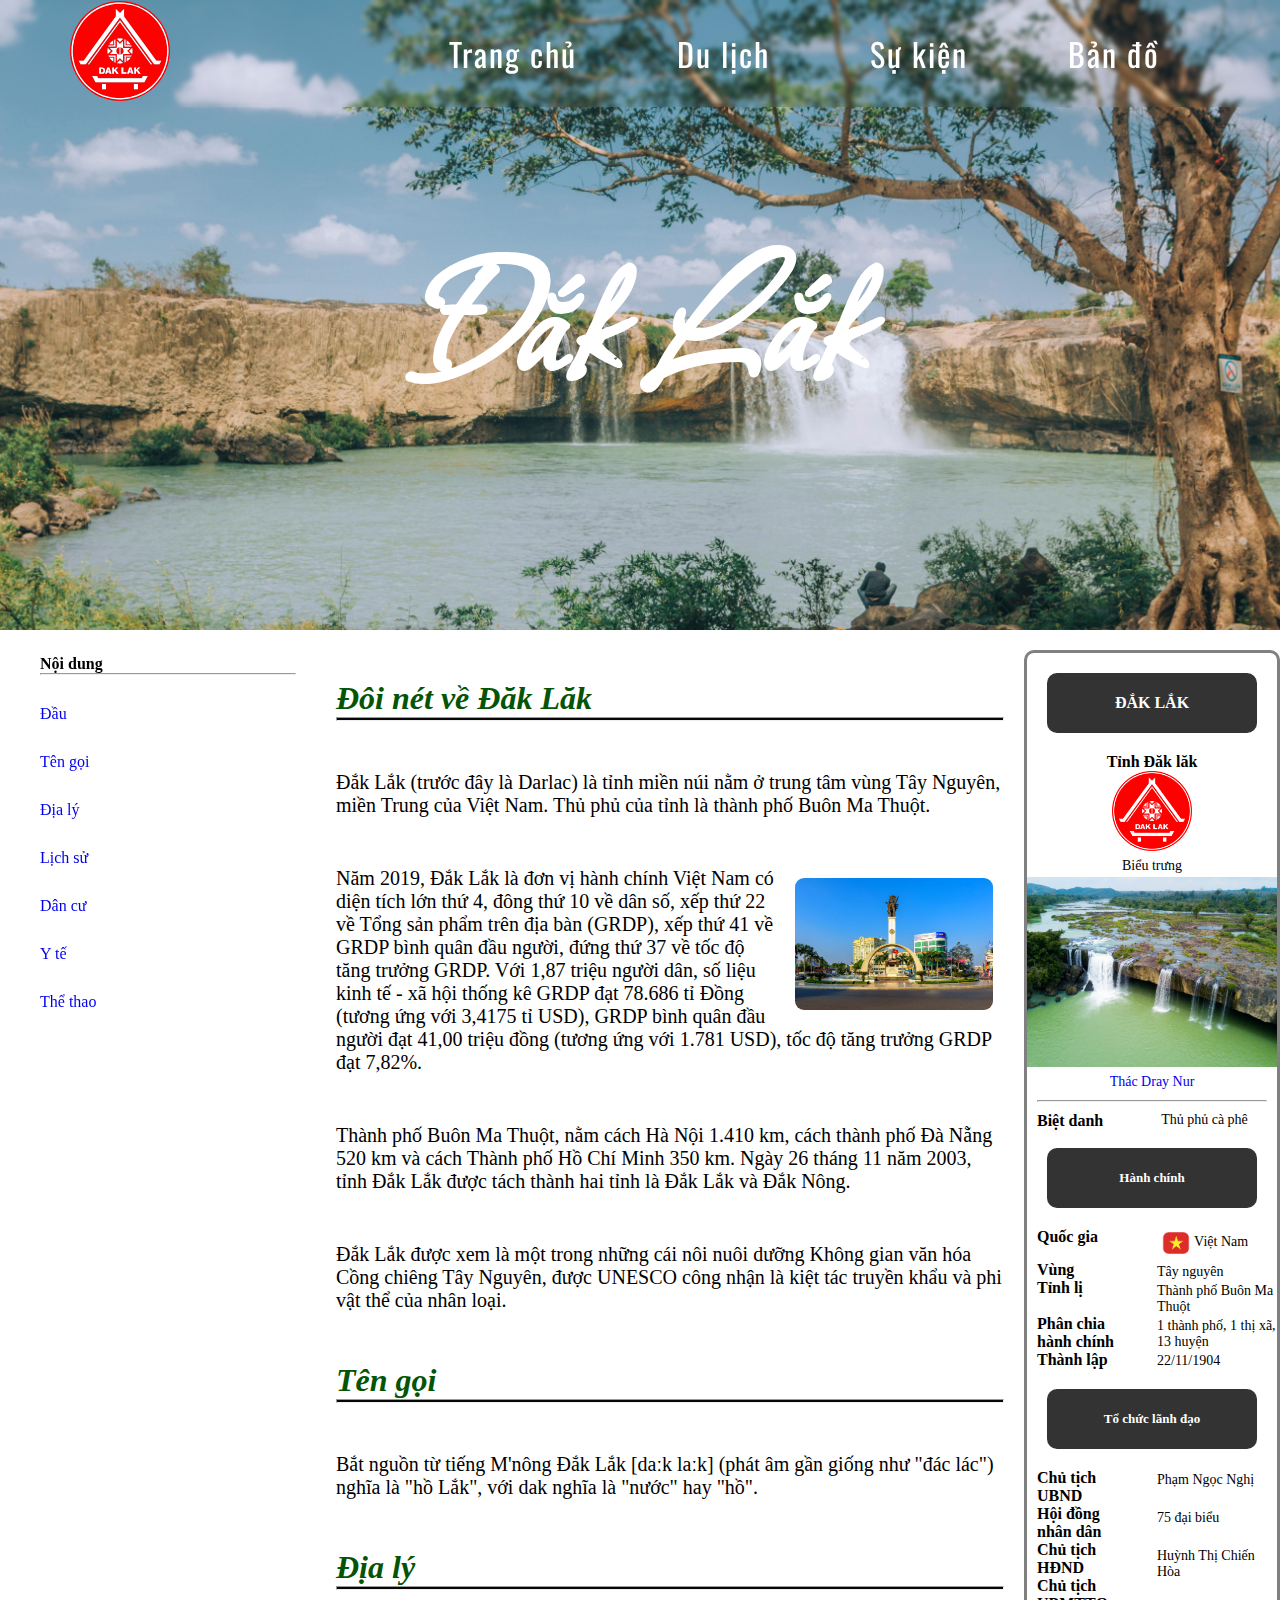
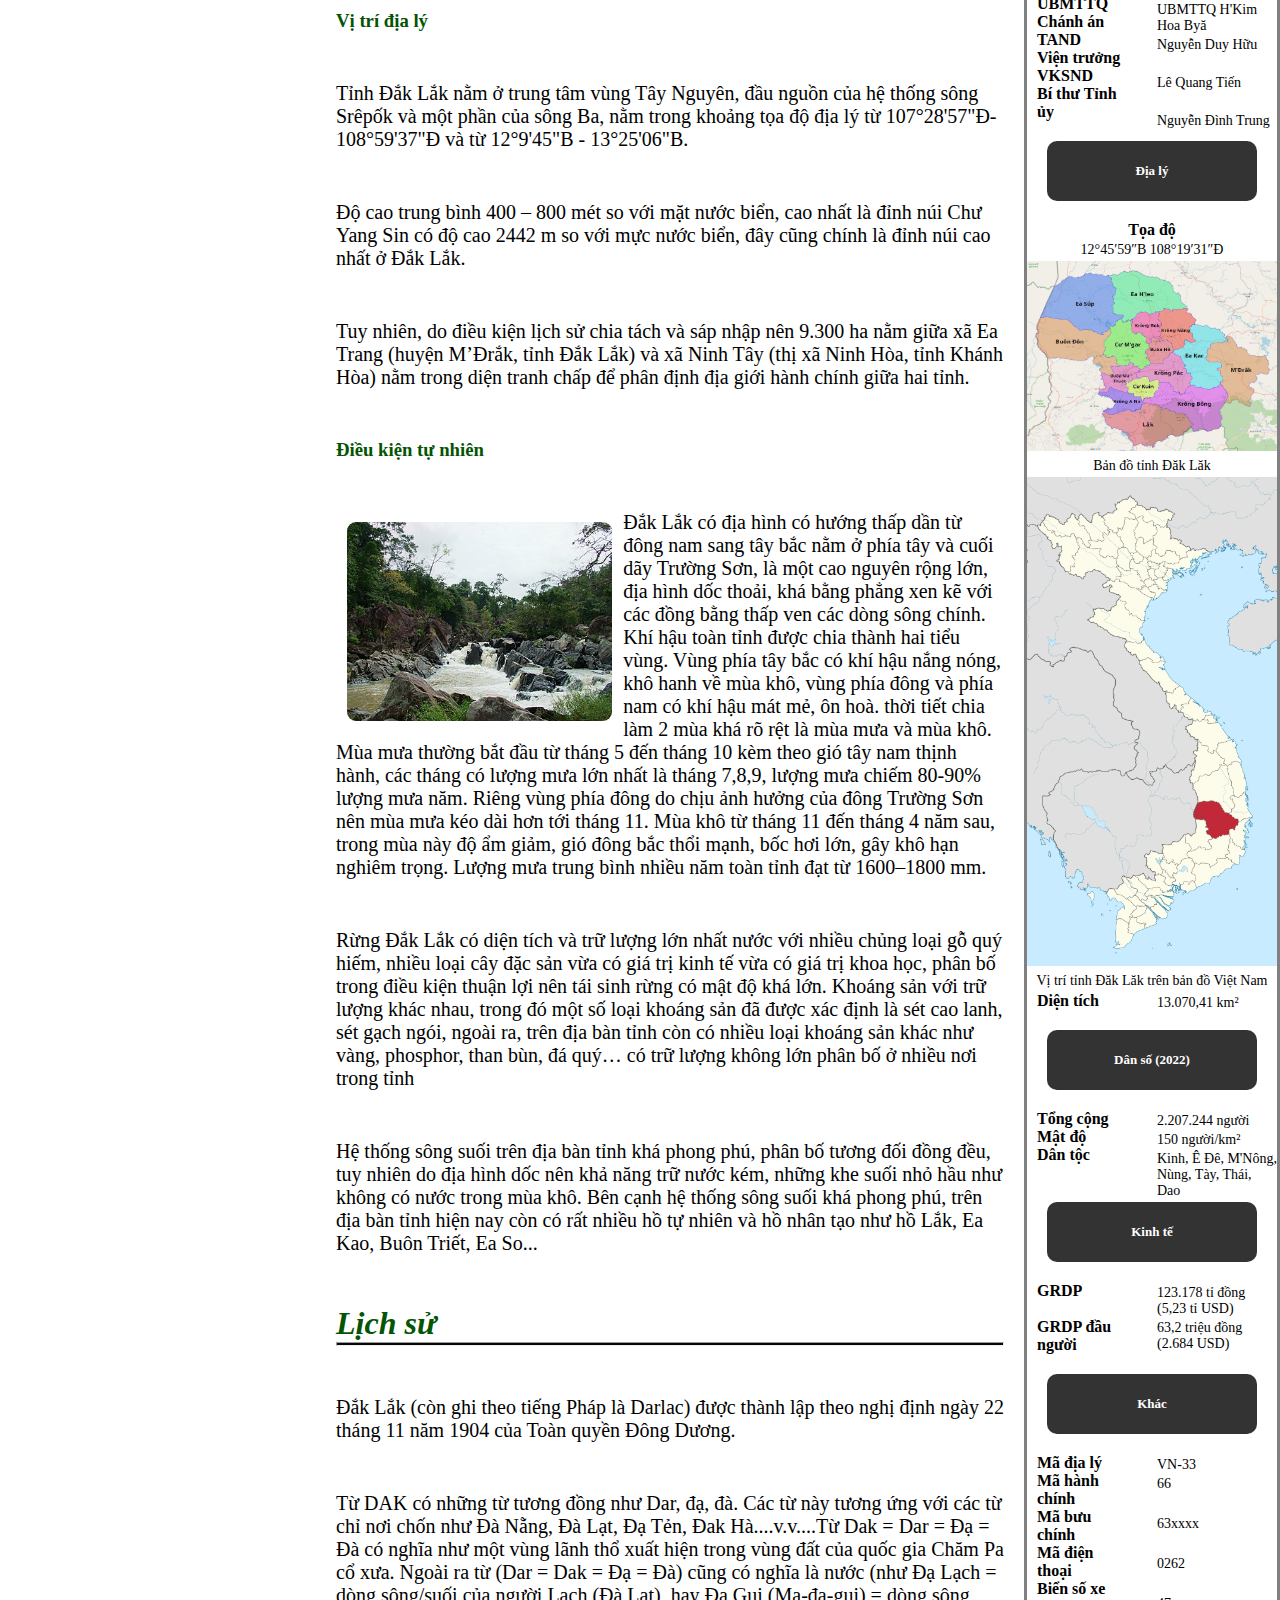
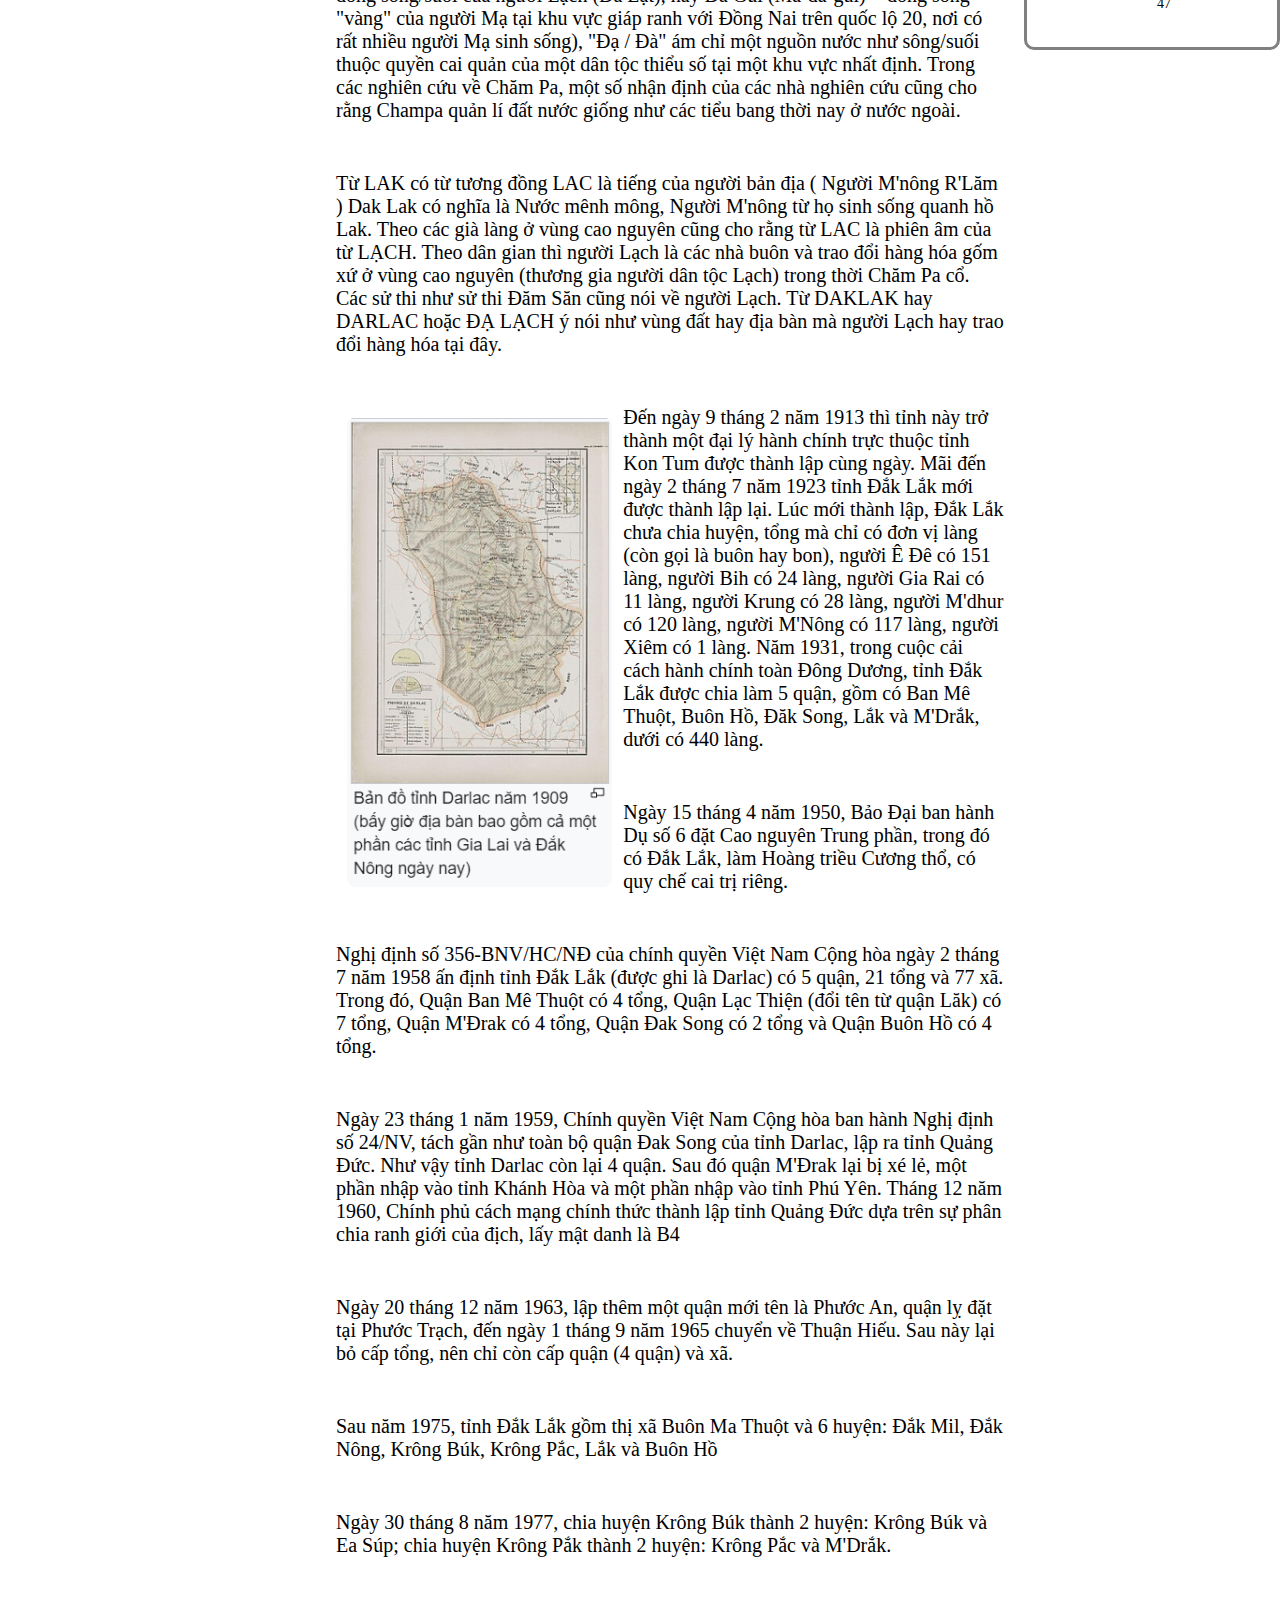
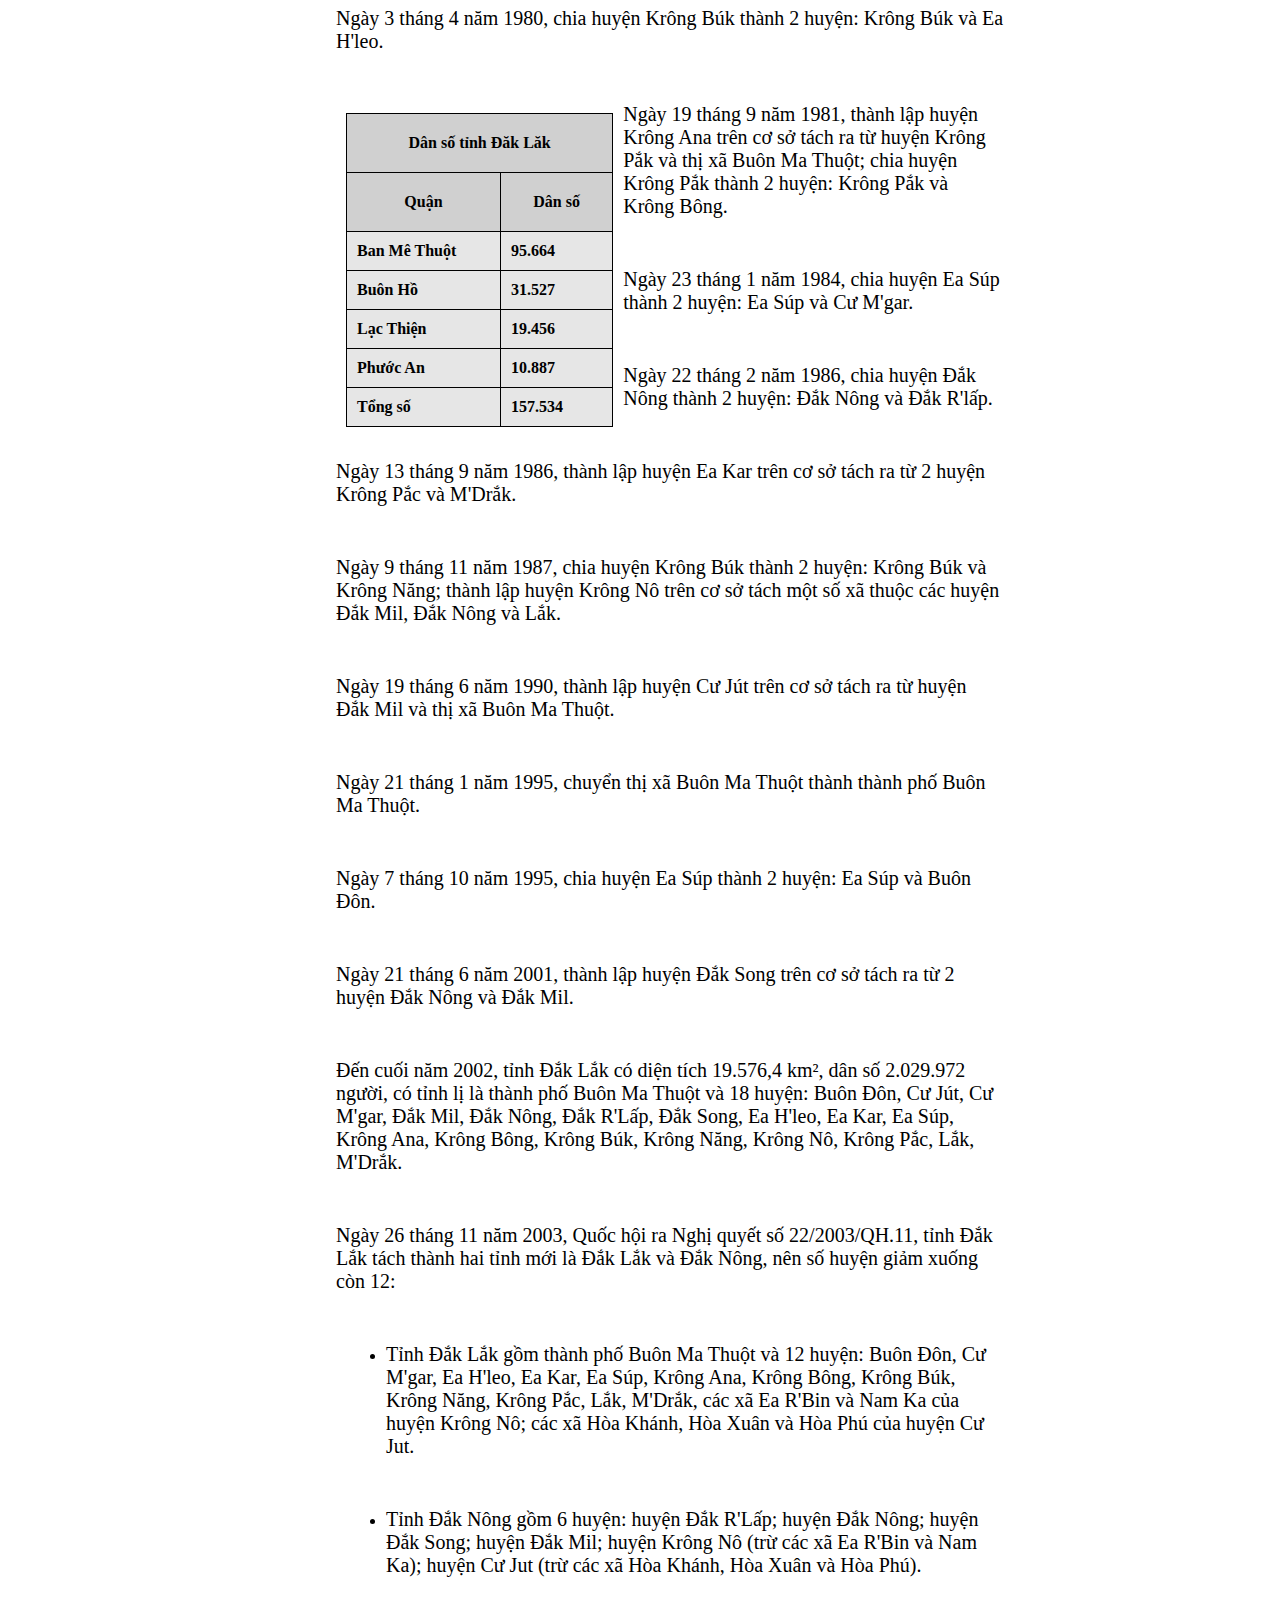
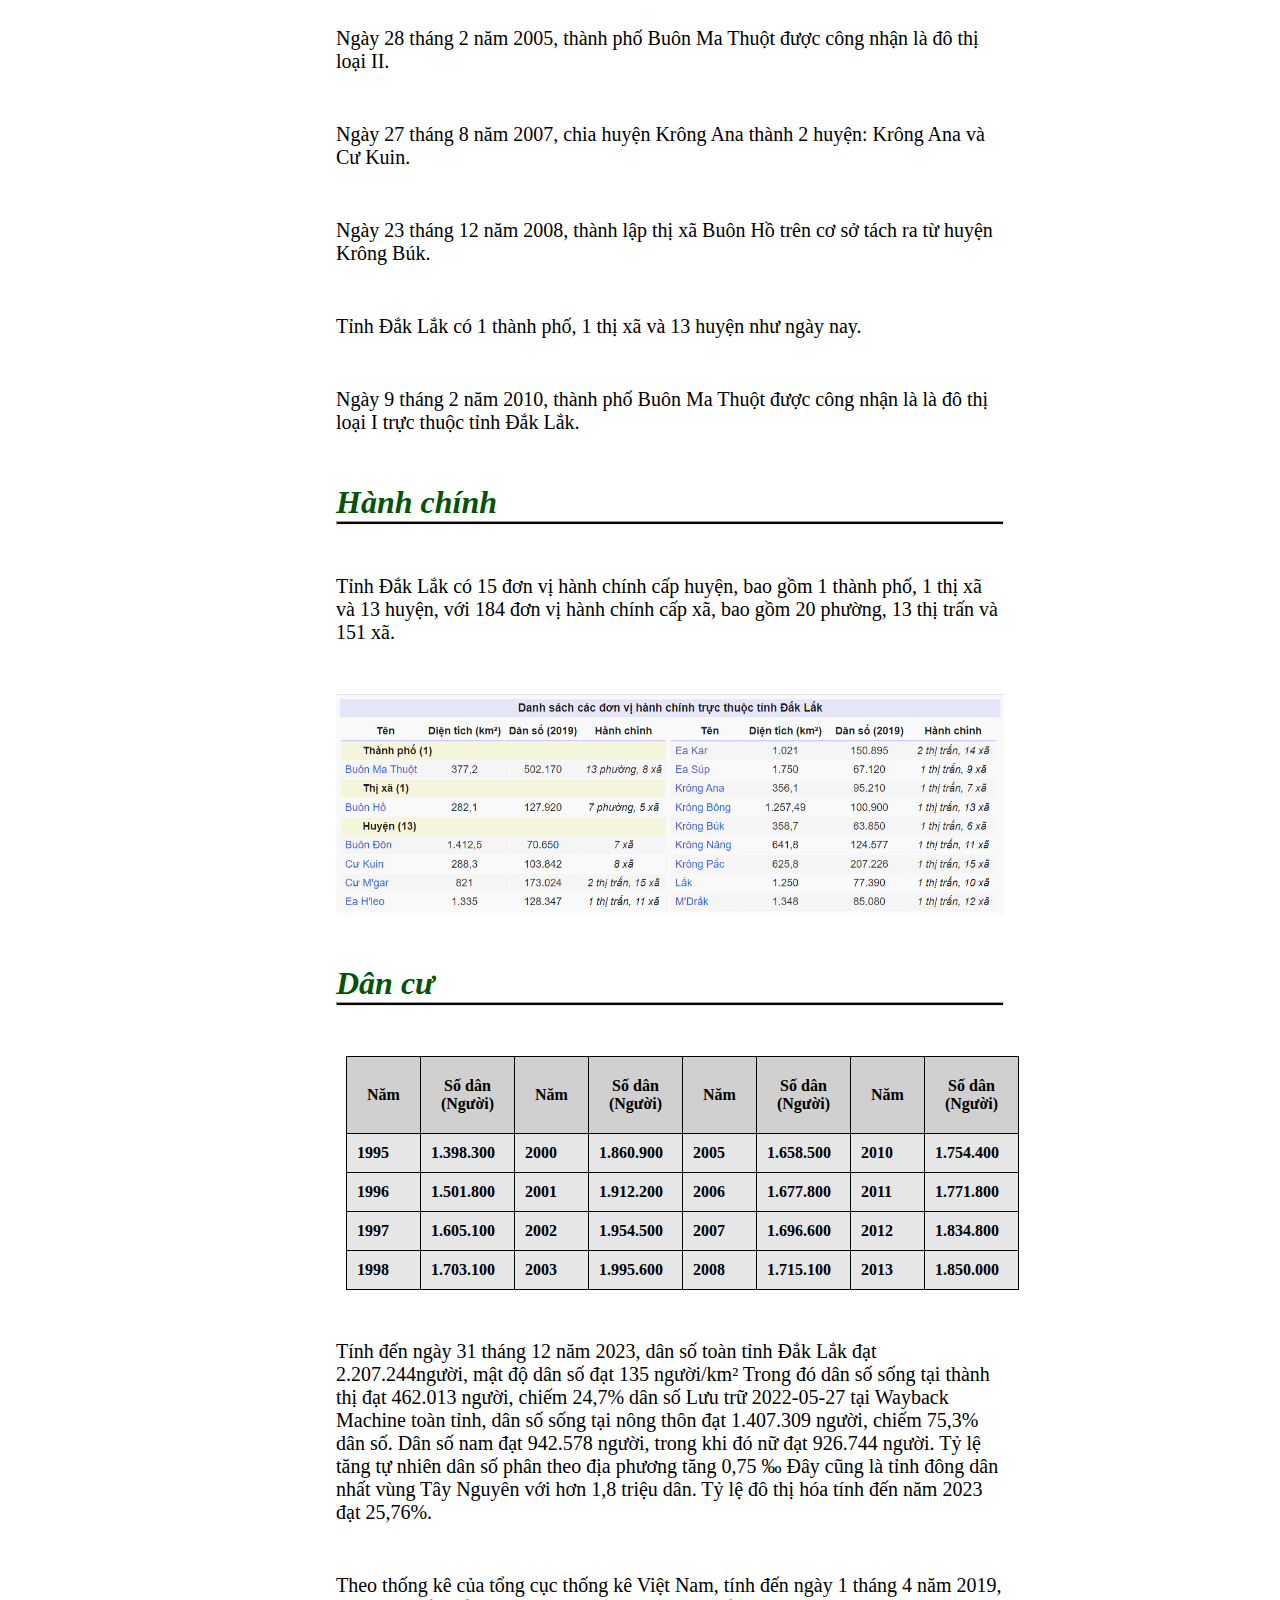
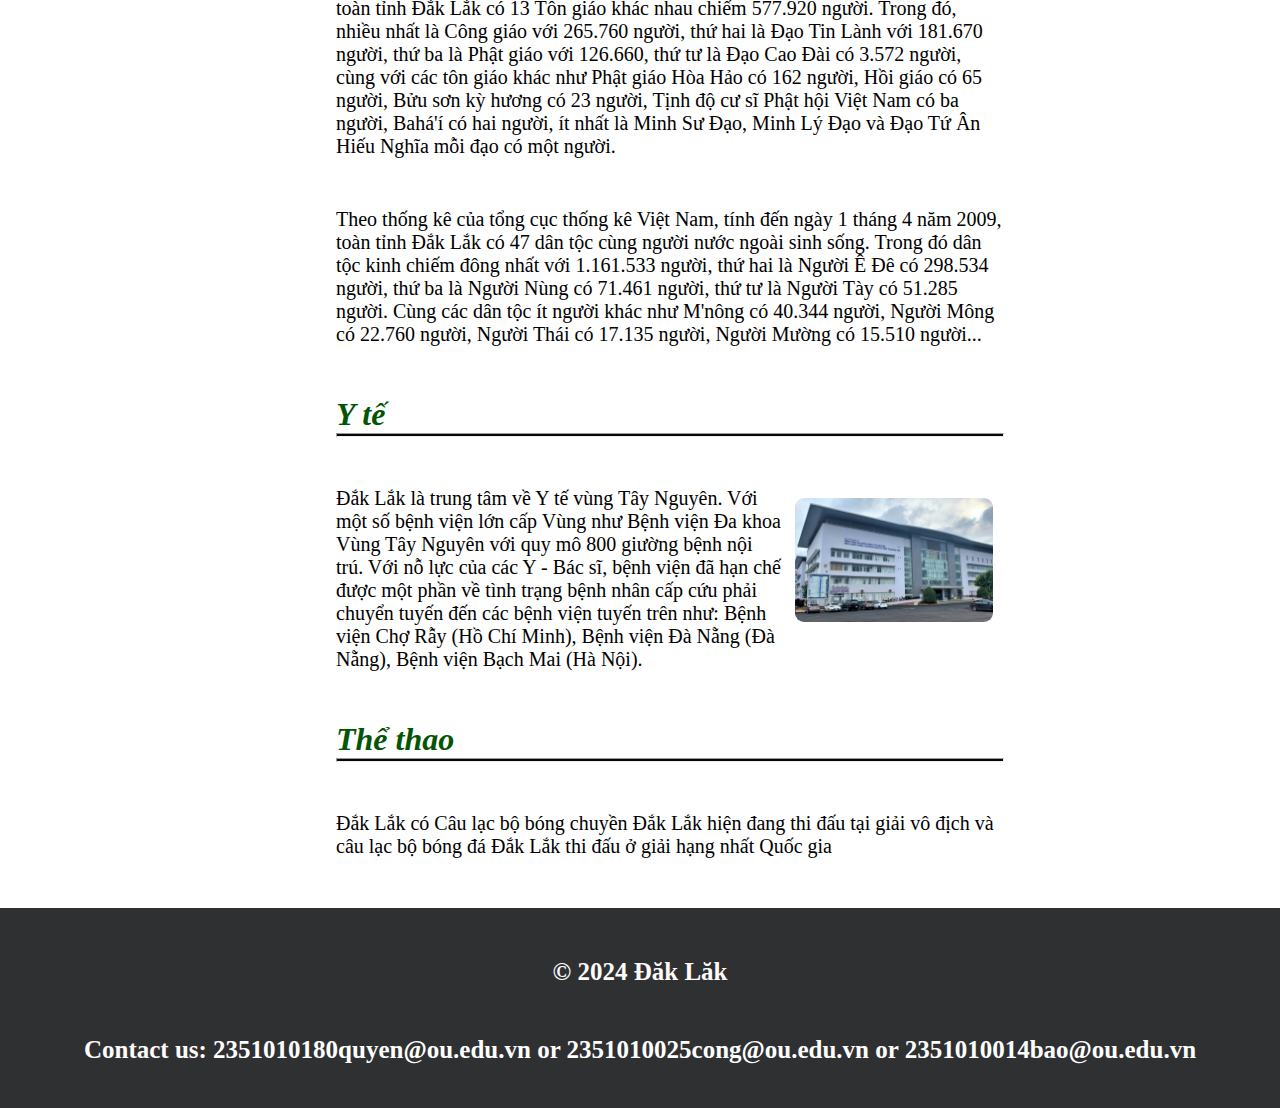
<file: Big Homework/index.html>
<!DOCTYPE html>
<html lang="vi">
<head>
    <meta charset="UTF-8">
    <meta name="viewport" content="width=device-width, initial-scale=1.0">
    <title>Trang chủ</title>
    <link rel="stylesheet" href="style.css">
</head>
<body>
    <header>
        <div href="#"><img src="Images/emblem-of-daklak-province-seeklogo.svg" class="logo"></div>
        <div>
            <ul>
                <li><a href="index.html">Trang chủ</a></li>
                <li><a href="duLich.html">Du lịch</a></li>
                <li><a href="leHoi.html">Sự kiện</a></li>
                <li><a href="bando.html">Bản đồ</a></li>
            </ul>
        </div>
    </header>
<section class="tag">
    <h1>Đắk Lắk</h1>
</section>
        <div class="left">
            <b>Nội dung
                <hr>
                    <div><b><a href="#Đầu">Đầu</a></div>
                    <div><a href="#Tên gọi">Tên gọi</a></div>
                    <div><a href="#Địa lý">Địa lý</a></div>
                    <div><a href="#Lịch sử">Lịch sử</a></div>
                    <div><a href="#Dân cư">Dân cư</a></div>
                    <div><a href="#Y tế">Y tế</a></div>
                    <div><a href="#Thể thao">Thể thao</a></div>
        </div>
        <div class="right">
            <div class="banner">
                <div>ĐẮK LẮK</div>
            </div>
            <div> Tỉnh Đăk lăk</div>
            <img src="Images/Logo Tỉnh Đắk Lắk.png">
            <p>Biểu trưng</p>
            <img src="Images/Thác đăk lăk.jpg">
            <p>
            <a href="https://vi.wikipedia.org/wiki/Th%C3%A1c_%C4%90ray_Nur" target="_blank">Thác Dray Nur</a></p>
            <hr>
           <div class="trai">Biệt danh</div>
           <p>Thủ phủ cà phê</p>
            <div class="banner1">Hành chính</div>
           <div class="trai">Quốc gia</div>
            <p>
                <img class="a" src="Images/—Pngtree—vietnam flags_6522040.png"> Việt Nam
            </p>
            <div class="trai">
                <div>Vùng</div>
                <div>Tỉnh lị</div>
                <div> &nbsp;</div>
                <div>Phân chia hành chính</div>
                <div>Thành lập</div>
            </div>
           <div class="phai">
            <p>Tây nguyên</p>
            <p>Thành phố Buôn Ma Thuột</p>
            <p>1 thành phố, 1 thị xã, 13 huyện</p>
            <p>	22/11/1904</p>
           </div> 
          <div>&nbsp;</div>
          <div>&nbsp;</div>
          <div>&nbsp;</div>
          <div>&nbsp;</div>
          <div>&nbsp;</div>
          <div>&nbsp;</div>
           <div class="banner1">Tổ chức lãnh đạo</div>
           <div class="trai">
            <div>Chủ tịch UBND</div>
            <div>Hội đồng nhân dân</div>
            <div>Chủ tịch HĐND</div>
            <div>Chủ tịch UBMTTQ</div>
            <div>Chánh án TAND</div>
            <div>Viện trưởng VKSND</div>
            <div>Bí thư Tỉnh ủy</div>
           </div>
           <div class="phai">
            <p>Phạm Ngọc Nghị</p>
            <p>&nbsp;</p>
            <p>75 đại biểu</p>
            <p>&nbsp;</p>
            <p>	Huỳnh Thị Chiến Hòa</p>
            <p>&nbsp;</p>
            <p> UBMTTQ	H'Kim Hoa Byă</p>
            <p>	Nguyễn Duy Hữu</p>
            <p>&nbsp;</p>
            <p>Lê Quang Tiến</p>
            <p>&nbsp;</p>
            <p>	Nguyễn Đình Trung</p>
           </div>
           <div>&nbsp;</div>
          <div>&nbsp;</div>
          <div>&nbsp;</div>
          <div>&nbsp;</div>
          <div>&nbsp;</div>
          <div>&nbsp;</div>
          <div>&nbsp;</div>
          <div>&nbsp;</div>
          <div>&nbsp;</div>
          <div>&nbsp;</div>
          <div>&nbsp;</div>
          <div>&nbsp;</div>
          <div>&nbsp;</div>
          <div>&nbsp;</div>
           <div class="banner1">Địa lý</div>
           <div>Tọa độ<p>12°45′59″B 108°19′31″Đ</p></div>
           <div>
            <div></div>
            <div></div>
            <div></div>
            <div></div>
            <img src="Images/bản đồ đăk lăk.jpg" alt="Bản đồ tỉnh Đăk Lăk">
           </div>
           <p>Bản đồ tỉnh Đăk Lăk</p>
           <img src="Images/Dak_Lak_in_Vietnam.svg.png" class="a">
           <p>Vị trí tỉnh Đăk Lăk trên bản đồ Việt Nam</p>
           <div class="trai">Diện tích</div>
           <p class="phai">13.070,41 km²</p>
           <div>&nbsp;</div>
           <div class="banner1">Dân số (2022)</div>
           <div class="trai">
            <div>Tổng cộng</div>
            <div>Mật độ</div>
            <div>Dân tộc</div>
           </div>
           <div class="phai">
            <p>2.207.244 người</p>
            <p>150 người/km²</p>
            <p>Kinh, Ê Đê, M'Nông, Nùng, Tày, Thái, Dao</p>
           </div>
           <div>&nbsp;</div>
          <div>&nbsp;</div>
          <div>&nbsp;</div>
          <div>&nbsp;</div>
          <div class="banner1">Kinh tế</div>
          <div class="trai">
            <div>GRDP</div>
            <div>&nbsp;</div>
            <div>GRDP đầu người</div>
          </div>
          <div class="phai">
            <p>123.178 tỉ đồng (5,23 tỉ USD)</p>
            <p>63,2 triệu đồng (2.684 USD)</p>
          </div>
          <div>&nbsp;</div>
          <div>&nbsp;</div>
          <div>&nbsp;</div>
          <div>&nbsp;</div>
          <div class="banner1">Khác</div>
          <div class="trai">
            <div>Mã địa lý</div>
            <div>Mã hành chính</div>
            <div>Mã bưu chính</div>
            <div>Mã điện thoại</div>
            <div>Biển số xe</div>
           
          </div>
          <div class="phai">
            <p>VN-33</p>
            <p>66</p>
            <div>&nbsp;</div>
            <p>	63xxxx</p>
            <div>&nbsp;</div>
            <p>	0262</p>
            <div>&nbsp;</div>
            <p>47</p>
          </div>
           
        </div>
        <div class="content">
        <h1 id="Đầu"><i>Đôi nét về Đăk Lăk </i></h1>
        <hr>
        <p>Đắk Lắk (trước đây là Darlac) là tỉnh miền núi nằm ở trung tâm vùng Tây Nguyên, miền Trung của Việt Nam. Thủ phủ của tỉnh là thành phố Buôn Ma Thuột.</p>
        <img src="Images/ngã 6 riel.jpg" class="topRight">

          <p>  Năm 2019, Đắk Lắk là đơn vị hành chính Việt Nam có diện tích lớn thứ 4, đông thứ 10 về dân số, xếp thứ 22 về Tổng sản phẩm trên địa bàn (GRDP), xếp thứ 41 về GRDP bình quân đầu người, đứng thứ 37 về tốc độ tăng trưởng GRDP. Với 1,87 triệu người dân, số liệu kinh tế - xã hội thống kê GRDP đạt 78.686 tỉ Đồng (tương ứng với 3,4175 tỉ USD), GRDP bình quân đầu người đạt 41,00 triệu đồng (tương ứng với 1.781 USD), tốc độ tăng trưởng GRDP đạt 7,82%.</p>
           
            <p>Thành phố Buôn Ma Thuột, nằm cách Hà Nội 1.410 km, cách thành phố Đà Nẵng 520 km và cách Thành phố Hồ Chí Minh 350 km. Ngày 26 tháng 11 năm 2003, tỉnh Đắk Lắk được tách thành hai tỉnh là Đắk Lắk và Đắk Nông.</p>
            
           <p> Đắk Lắk được xem là một trong những cái nôi nuôi dưỡng Không gian văn hóa Cồng chiêng Tây Nguyên, được UNESCO công nhận là kiệt tác truyền khẩu và phi vật thể của nhân loại.</p>
            <h1 id="Tên gọi"><i>Tên gọi</i></h1>
            <hr>
            <p>Bắt nguồn từ tiếng M'nông Đắk Lắk [daːk laːk] (phát âm gần giống như "đác lác") nghĩa là "hồ Lắk", với dak nghĩa là "nước" hay "hồ".</p>
        
        
           <h1 id="Địa lý"><i>Địa lý</i></h1>
           <hr>
           <h3 >Vị trí địa lý</h3>
           <p>Tỉnh Đắk Lắk nằm ở trung tâm vùng Tây Nguyên, đầu nguồn của hệ thống sông Srêpốk và một phần của sông Ba, nằm trong khoảng tọa độ địa lý từ 107°28'57"Đ- 108°59'37"Đ và từ 12°9'45"B - 13°25'06"B.</p>
           <p>Độ cao trung bình 400 – 800 mét so với mặt nước biển, cao nhất là đỉnh núi Chư Yang Sin có độ cao 2442 m so với mực nước biển, đây cũng chính là đỉnh núi cao nhất ở Đắk Lắk.</p>
           <p>Tuy nhiên, do điều kiện lịch sử chia tách và sáp nhập nên 9.300 ha nằm giữa xã Ea Trang (huyện M’Đrắk, tỉnh Đắk Lắk) và xã Ninh Tây (thị xã Ninh Hòa, tỉnh Khánh Hòa) nằm trong diện tranh chấp để phân định địa giới hành chính giữa hai tỉnh.</p>

           <h3>Điều kiện tự nhiên</h3>
           <p><img src="Images/thác drayKnao.jpg" alt="Thác Dray Knao" class="top">Đắk Lắk có địa hình có hướng thấp dần từ đông nam sang tây bắc nằm ở phía tây và cuối dãy Trường Sơn, là một cao nguyên rộng lớn, địa hình dốc thoải, khá bằng phẳng xen kẽ với các đồng bằng thấp ven các dòng sông chính. Khí hậu toàn tỉnh được chia thành hai tiểu vùng. Vùng phía tây bắc có khí hậu nắng nóng, khô hanh về mùa khô, vùng phía đông và phía nam có khí hậu mát mẻ, ôn hoà. thời tiết chia làm 2 mùa khá rõ rệt là mùa mưa và mùa khô. Mùa mưa thường bắt đầu từ tháng 5 đến tháng 10 kèm theo gió tây nam thịnh hành, các tháng có lượng mưa lớn nhất là tháng 7,8,9, lượng mưa chiếm 80-90% lượng mưa năm. Riêng vùng phía đông do chịu ảnh hưởng của đông Trường Sơn nên mùa mưa kéo dài hơn tới tháng 11. Mùa khô từ tháng 11 đến tháng 4 năm sau, trong mùa này độ ẩm giảm, gió đông bắc thổi mạnh, bốc hơi lớn, gây khô hạn nghiêm trọng. Lượng mưa trung bình nhiều năm toàn tỉnh đạt từ 1600–1800 mm.</p>
           <p>Rừng Đắk Lắk có diện tích và trữ lượng lớn nhất nước với nhiều chủng loại gỗ quý hiếm, nhiều loại cây đặc sản vừa có giá trị kinh tế vừa có giá trị khoa học, phân bố trong điều kiện thuận lợi nên tái sinh rừng có mật độ khá lớn. Khoáng sản với trữ lượng khác nhau, trong đó một số loại khoáng sản đã được xác định là sét cao lanh, sét gạch ngói, ngoài ra, trên địa bàn tỉnh còn có nhiều loại khoáng sản khác như vàng, phosphor, than bùn, đá quý… có trữ lượng không lớn phân bố ở nhiều nơi trong tỉnh </p>
        <p>Hệ thống sông suối trên địa bàn tỉnh khá phong phú, phân bố tương đối đồng đều, tuy nhiên do địa hình dốc nên khả năng trữ nước kém, những khe suối nhỏ hầu như không có nước trong mùa khô. Bên cạnh hệ thống sông suối khá phong phú, trên địa bàn tỉnh hiện nay còn có rất nhiều hồ tự nhiên và hồ nhân tạo như hồ Lắk, Ea Kao, Buôn Triết, Ea So...</p>
        <h1 id="Lịch sử"><i>Lịch sử</i></h1>
        <hr>
        <p>Đắk Lắk (còn ghi theo tiếng Pháp là Darlac) được thành lập theo nghị định ngày 22 tháng 11 năm 1904 của Toàn quyền Đông Dương.</p>
        <p>Từ DAK có những từ tương đồng như Dar, đạ, đà. Các từ này tương ứng với các từ chỉ nơi chốn như Đà Nẵng, Đà Lạt, Đạ Tẻn, Đak Hà....v.v....Từ Dak = Dar = Đạ = Đà có nghĩa như một vùng lãnh thổ xuất hiện trong vùng đất của quốc gia Chăm Pa cổ xưa. Ngoài ra từ (Dar = Dak = Đạ = Đà) cũng có nghĩa là nước (như Đạ Lạch = dòng sông/suối của người Lạch (Đà Lạt), hay Đa Gui (Ma-đa-gui) = dòng sông "vàng" của người Mạ tại khu vực giáp ranh với Đồng Nai trên quốc lộ 20, nơi có rất nhiều người Mạ sinh sống), "Đạ / Đà" ám chỉ một nguồn nước như sông/suối thuộc quyền cai quản của một dân tộc thiểu số tại một khu vực nhất định. Trong các nghiên cứu về Chăm Pa, một số nhận định của các nhà nghiên cứu cũng cho rằng Champa quản lí đất nước giống như các tiểu bang thời nay ở nước ngoài.</p>
        <p>Từ LAK có từ tương đồng LAC là tiếng của người bản địa ( Người M'nông R'Lăm ) Dak Lak có nghĩa là Nước mênh mông, Người M'nông từ họ sinh sống quanh hồ Lak. Theo các già làng ở vùng cao nguyên cũng cho rằng từ LAC là phiên âm của từ LẠCH. Theo dân gian thì người Lạch là các nhà buôn và trao đổi hàng hóa gốm xứ ở vùng cao nguyên (thương gia người dân tộc Lạch) trong thời Chăm Pa cổ. Các sử thi như sử thi Đăm Săn cũng nói về người Lạch. Từ DAKLAK hay DARLAC hoặc ĐẠ LẠCH ý nói như vùng đất hay địa bàn mà người Lạch hay trao đổi hàng hóa tại đây.</p>
        <p><img src="Images/ban do dak lak hoi xua.png" class="top">    Đến ngày 9 tháng 2 năm 1913 thì tỉnh này trở thành một đại lý hành chính trực thuộc tỉnh Kon Tum được thành lập cùng ngày. Mãi đến ngày 2 tháng 7 năm 1923 tỉnh Đắk Lắk mới được thành lập lại. Lúc mới thành lập, Đắk Lắk chưa chia huyện, tổng mà chỉ có đơn vị làng (còn gọi là buôn hay bon), người Ê Đê có 151 làng, người Bih có 24 làng, người Gia Rai có 11 làng, người Krung có 28 làng, người M'dhur có 120 làng, người M'Nông có 117 làng, người Xiêm có 1 làng. Năm 1931, trong cuộc cải cách hành chính toàn Đông Dương, tỉnh Đắk Lắk được chia làm 5 quận, gồm có Ban Mê Thuột, Buôn Hồ, Đăk Song, Lắk và M'Drắk, dưới có 440 làng.</p>
        <p>Ngày 15 tháng 4 năm 1950, Bảo Đại ban hành Dụ số 6 đặt Cao nguyên Trung phần, trong đó có Đắk Lắk, làm Hoàng triều Cương thổ, có quy chế cai trị riêng.</p>
        <p>Nghị định số 356-BNV/HC/NĐ của chính quyền Việt Nam Cộng hòa ngày 2 tháng 7 năm 1958 ấn định tỉnh Đắk Lắk (được ghi là Darlac) có 5 quận, 21 tổng và 77 xã. Trong đó, Quận Ban Mê Thuột có 4 tổng, Quận Lạc Thiện (đổi tên từ quận Lăk) có 7 tổng, Quận M'Đrak có 4 tổng, Quận Đak Song có 2 tổng và Quận Buôn Hồ có 4 tổng.</p>
        <p>Ngày 23 tháng 1 năm 1959, Chính quyền Việt Nam Cộng hòa ban hành Nghị định số 24/NV, tách gần như toàn bộ quận Đak Song của tỉnh Darlac, lập ra tỉnh Quảng Đức. Như vậy tỉnh Darlac còn lại 4 quận. Sau đó quận M'Đrak lại bị xé lẻ, một phần nhập vào tỉnh Khánh Hòa và một phần nhập vào tỉnh Phú Yên. Tháng 12 năm 1960, Chính phủ cách mạng chính thức thành lập tỉnh Quảng Đức dựa trên sự phân chia ranh giới của địch, lấy mật danh là B4</p>
        <p>Ngày 20 tháng 12 năm 1963, lập thêm một quận mới tên là Phước An, quận lỵ đặt tại Phước Trạch, đến ngày 1 tháng 9 năm 1965 chuyển về Thuận Hiếu. Sau này lại bỏ cấp tổng, nên chỉ còn cấp quận (4 quận) và xã.</p>
        <p>Sau năm 1975, tỉnh Đắk Lắk gồm thị xã Buôn Ma Thuột và 6 huyện: Đắk Mil, Đắk Nông, Krông Búk, Krông Pắc, Lắk và Buôn Hồ</p>
        <p>Ngày 30 tháng 8 năm 1977, chia huyện Krông Búk thành 2 huyện: Krông Búk và Ea Súp; chia huyện Krông Pắk thành 2 huyện: Krông Pắc và M'Drắk.</p>
        <p >
            Ngày 3 tháng 4 năm 1980, chia huyện Krông Búk thành 2 huyện: Krông Búk và Ea H'leo.</p>
        <table class="top" width="30%" align="right">
            <tr>
            <th colspan="2"><b>Dân số tỉnh Đăk Lăk</th>
            </tr>
            <tr>
                <th><b>Quận</th>
                <th><b>Dân số</th>
            </tr>
            <tr>
                <td>Ban Mê Thuột</td>
                <td>95.664</td>
            </tr>
            <tr>
                <td>Buôn Hồ</td>
                <td>31.527</td>
            </tr>
            <tr>
                <td>Lạc Thiện</td>
                <td>19.456</td>
            </tr>
            <tr>
                <td>Phước An</td>
                <td>10.887</td>
            </tr>
            <tr>
                <td><b>Tổng số</b></td>
                <td>157.534</td>
            </tr>
        </table>
        <p>Ngày 19 tháng 9 năm 1981, thành lập huyện Krông Ana trên cơ sở tách ra từ huyện Krông Pắk và thị xã Buôn Ma Thuột; chia huyện Krông Pắk thành 2 huyện: Krông Pắk và Krông Bông.</p>
        <p>Ngày 23 tháng 1 năm 1984, chia huyện Ea Súp thành 2 huyện: Ea Súp và Cư M'gar.</p>
        <p>Ngày 22 tháng 2 năm 1986, chia huyện Đắk Nông thành 2 huyện: Đắk Nông và Đắk R'lấp.</p>
        <p>Ngày 13 tháng 9 năm 1986, thành lập huyện Ea Kar trên cơ sở tách ra từ 2 huyện Krông Pắc và M'Drắk.</p>
        <p>Ngày 9 tháng 11 năm 1987, chia huyện Krông Búk thành 2 huyện: Krông Búk và Krông Năng; thành lập huyện Krông Nô trên cơ sở tách một số xã thuộc các huyện Đắk Mil, Đắk Nông và Lắk.</p>
        <p>Ngày 19 tháng 6 năm 1990, thành lập huyện Cư Jút trên cơ sở tách ra từ huyện Đắk Mil và thị xã Buôn Ma Thuột.</p>
        <p>Ngày 21 tháng 1 năm 1995, chuyển thị xã Buôn Ma Thuột thành thành phố Buôn Ma Thuột.</p>
        <p>Ngày 7 tháng 10 năm 1995, chia huyện Ea Súp thành 2 huyện: Ea Súp và Buôn Đôn.</p>
        <p>Ngày 21 tháng 6 năm 2001, thành lập huyện Đắk Song trên cơ sở tách ra từ 2 huyện Đắk Nông và Đắk Mil.</p>
        <p>Đến cuối năm 2002, tỉnh Đắk Lắk có diện tích 19.576,4 km², dân số 2.029.972 người, có tỉnh lị là thành phố Buôn Ma Thuột và 18 huyện: Buôn Đôn, Cư Jút, Cư M'gar, Đắk Mil, Đắk Nông, Đắk R'Lấp, Đắk Song, Ea H'leo, Ea Kar, Ea Súp, Krông Ana, Krông Bông, Krông Búk, Krông Năng, Krông Nô, Krông Pắc, Lắk, M'Drắk.</p>
        <p>Ngày 26 tháng 11 năm 2003, Quốc hội ra Nghị quyết số 22/2003/QH.11, tỉnh Đắk Lắk tách thành hai tỉnh mới là Đắk Lắk và Đắk Nông, nên số huyện giảm xuống còn 12:</p>
        <p>
            <ul class="back">
                <li><p>Tỉnh Đắk Lắk gồm thành phố Buôn Ma Thuột và 12 huyện: Buôn Đôn, Cư M'gar, Ea H'leo, Ea Kar, Ea Súp, Krông Ana, Krông Bông, Krông Búk, Krông Năng, Krông Pắc, Lắk, M'Drắk, các xã Ea R'Bin và Nam Ka của huyện Krông Nô; các xã Hòa Khánh, Hòa Xuân và Hòa Phú của huyện Cư Jut.</p></li>
                <li><p>Tỉnh Đắk Nông gồm 6 huyện: huyện Đắk R'Lấp; huyện Đắk Nông; huyện Đắk Song; huyện Đắk Mil; huyện Krông Nô (trừ các xã Ea R'Bin và Nam Ka); huyện Cư Jut (trừ các xã Hòa Khánh, Hòa Xuân và Hòa Phú).</p></li>
            </ul>
        </p>
        <p>Ngày 28 tháng 2 năm 2005, thành phố Buôn Ma Thuột được công nhận là đô thị loại II.</p>
        <p>Ngày 27 tháng 8 năm 2007, chia huyện Krông Ana thành 2 huyện: Krông Ana và Cư Kuin.</p>
        <p>Ngày 23 tháng 12 năm 2008, thành lập thị xã Buôn Hồ trên cơ sở tách ra từ huyện Krông Búk.</p>
        <p>Tỉnh Đắk Lắk có 1 thành phố, 1 thị xã và 13 huyện như ngày nay.</p>
        <p>Ngày 9 tháng 2 năm 2010, thành phố Buôn Ma Thuột được công nhận là là đô thị loại I trực thuộc tỉnh Đắk Lắk.</p>
        <h1 id="Hành chính"><i>Hành chính</i></h1>
        <hr>
        <p>Tỉnh Đắk Lắk có 15 đơn vị hành chính cấp huyện, bao gồm 1 thành phố, 1 thị xã và 13 huyện, với 184 đơn vị hành chính cấp xã, bao gồm 20 phường, 13 thị trấn và 151 xã.</p>
        <img src="Images/Hành chính đak lak.png" width="100%" align="center">
        <p></p>
        <h1 id="Dân cư"><i>Dân cư</i></h1>
        <hr>
        <p></p>
        <table >
            <tr>
                <th>Năm</th>
                <th>Số dân (Người)</th>
                <th>Năm</th>
                <th>Số dân (Người)</th>
                <th>Năm</th>
                <th>Số dân (Người)</th>
                <th>Năm</th>
                <th>Số dân (Người)</th>
            </tr>
            <tr>
                <td>1995</td>
                <td>1.398.300</td>
                <td>2000</td>
                <td>1.860.900</td>
                <td>2005</td>
                <td>1.658.500</td>
                <td>2010</td>
                <td>1.754.400</td>
            </tr>
            <tr>
                <td>1996</td>
                <td>1.501.800</td>
                <td>2001</td>
                <td>1.912.200</td>
                <td>2006</td>
                <td>1.677.800</td>
                <td>2011</td>
                <td>1.771.800</td>
            </tr>
            <tr>
                <td>1997</td>
                <td>1.605.100</td>
                <td>2002</td>
                <td>1.954.500</td>
                <td>2007</td>
                <td>1.696.600</td>
                <td>2012</td>
                <td>1.834.800</td>
            </tr>
            <tr>
                <td>1998</td>
                <td>1.703.100</td>
                <td>2003</td>
                <td>1.995.600</td>
                <td>2008</td>
                <td>1.715.100</td>
                <td>2013</td>
                <td>1.850.000</td>
            </tr>
        </table>
        <p>Tính đến ngày 31 tháng 12 năm 2023, dân số toàn tỉnh Đắk Lắk đạt 2.207.244người, mật độ dân số đạt 135 người/km² Trong đó dân số sống tại thành thị đạt 462.013 người, chiếm 24,7% dân số Lưu trữ 2022-05-27 tại Wayback Machine toàn tỉnh, dân số sống tại nông thôn đạt 1.407.309 người, chiếm 75,3% dân số. Dân số nam đạt 942.578 người, trong khi đó nữ đạt 926.744 người. Tỷ lệ tăng tự nhiên dân số phân theo địa phương tăng 0,75 ‰ Đây cũng là tỉnh đông dân nhất vùng Tây Nguyên với hơn 1,8 triệu dân. Tỷ lệ đô thị hóa tính đến năm 2023 đạt 25,76%.</p>
        <p>Theo thống kê của tổng cục thống kê Việt Nam, tính đến ngày 1 tháng 4 năm 2019, toàn tỉnh Đắk Lắk có 13 Tôn giáo khác nhau chiếm 577.920 người. Trong đó, nhiều nhất là Công giáo với 265.760 người, thứ hai là Đạo Tin Lành với 181.670 người, thứ ba là Phật giáo với 126.660, thứ tư là Đạo Cao Đài có 3.572 người, cùng với các tôn giáo khác như Phật giáo Hòa Hảo có 162 người, Hồi giáo có 65 người, Bửu sơn kỳ hương có 23 người, Tịnh độ cư sĩ Phật hội Việt Nam có ba người, Bahá'í có hai người, ít nhất là Minh Sư Đạo, Minh Lý Đạo và Đạo Tứ Ân Hiếu Nghĩa mỗi đạo có một người.</p>        
        <p>Theo thống kê của tổng cục thống kê Việt Nam, tính đến ngày 1 tháng 4 năm 2009, toàn tỉnh Đắk Lắk có 47 dân tộc cùng người nước ngoài sinh sống. Trong đó dân tộc kinh chiếm đông nhất với 1.161.533 người, thứ hai là Người Ê Đê có 298.534 người, thứ ba là Người Nùng có 71.461 người, thứ tư là Người Tày có 51.285 người. Cùng các dân tộc ít người khác như M'nông có 40.344 người, Người Mông có 22.760 người, Người Thái có 17.135 người, Người Mường có 15.510 người...</p>
        <h1 id="Y tế"><i>Y tế</i></h1>
        <hr>
        
        <p><img src="Images/benhejVien đak lak.jpg" class="topRight">Đắk Lắk là trung tâm về Y tế vùng Tây Nguyên. Với một số bệnh viện lớn cấp Vùng như Bệnh viện Đa khoa Vùng Tây Nguyên với quy mô 800 giường bệnh nội trú. Với nỗ lực của các Y - Bác sĩ, bệnh viện đã hạn chế được một phần về tình trạng bệnh nhân cấp cứu phải chuyển tuyến đến các bệnh viện tuyến trên như: Bệnh viện Chợ Rẫy (Hồ Chí Minh), Bệnh viện Đà Nẵng (Đà Nẵng), Bệnh viện Bạch Mai (Hà Nội).</p>
        
        <h1 id="Thể thao"><i>Thể thao</i></h1>
        <hr>
        <p>Đắk Lắk có Câu lạc bộ bóng chuyền Đắk Lắk hiện đang thi đấu tại giải vô địch và câu lạc bộ bóng đá Đắk Lắk thi đấu ở giải hạng nhất Quốc gia</p>
       
        <script src="script.js"></script>
    </div>
    <footer>
        <p>&copy; 2024 Đăk Lăk</p>
        <p>Contact us: <a href="#">2351010180quyen@ou.edu.vn</a>
         or <a href="#" targer="_blank" >2351010025cong@ou.edu.vn</a> or <a href="#" targer="_blank" >2351010014bao@ou.edu.vn</a>
        </p>
    </footer>
    <script src="script.js"></script>
</body>
</html>
</file>
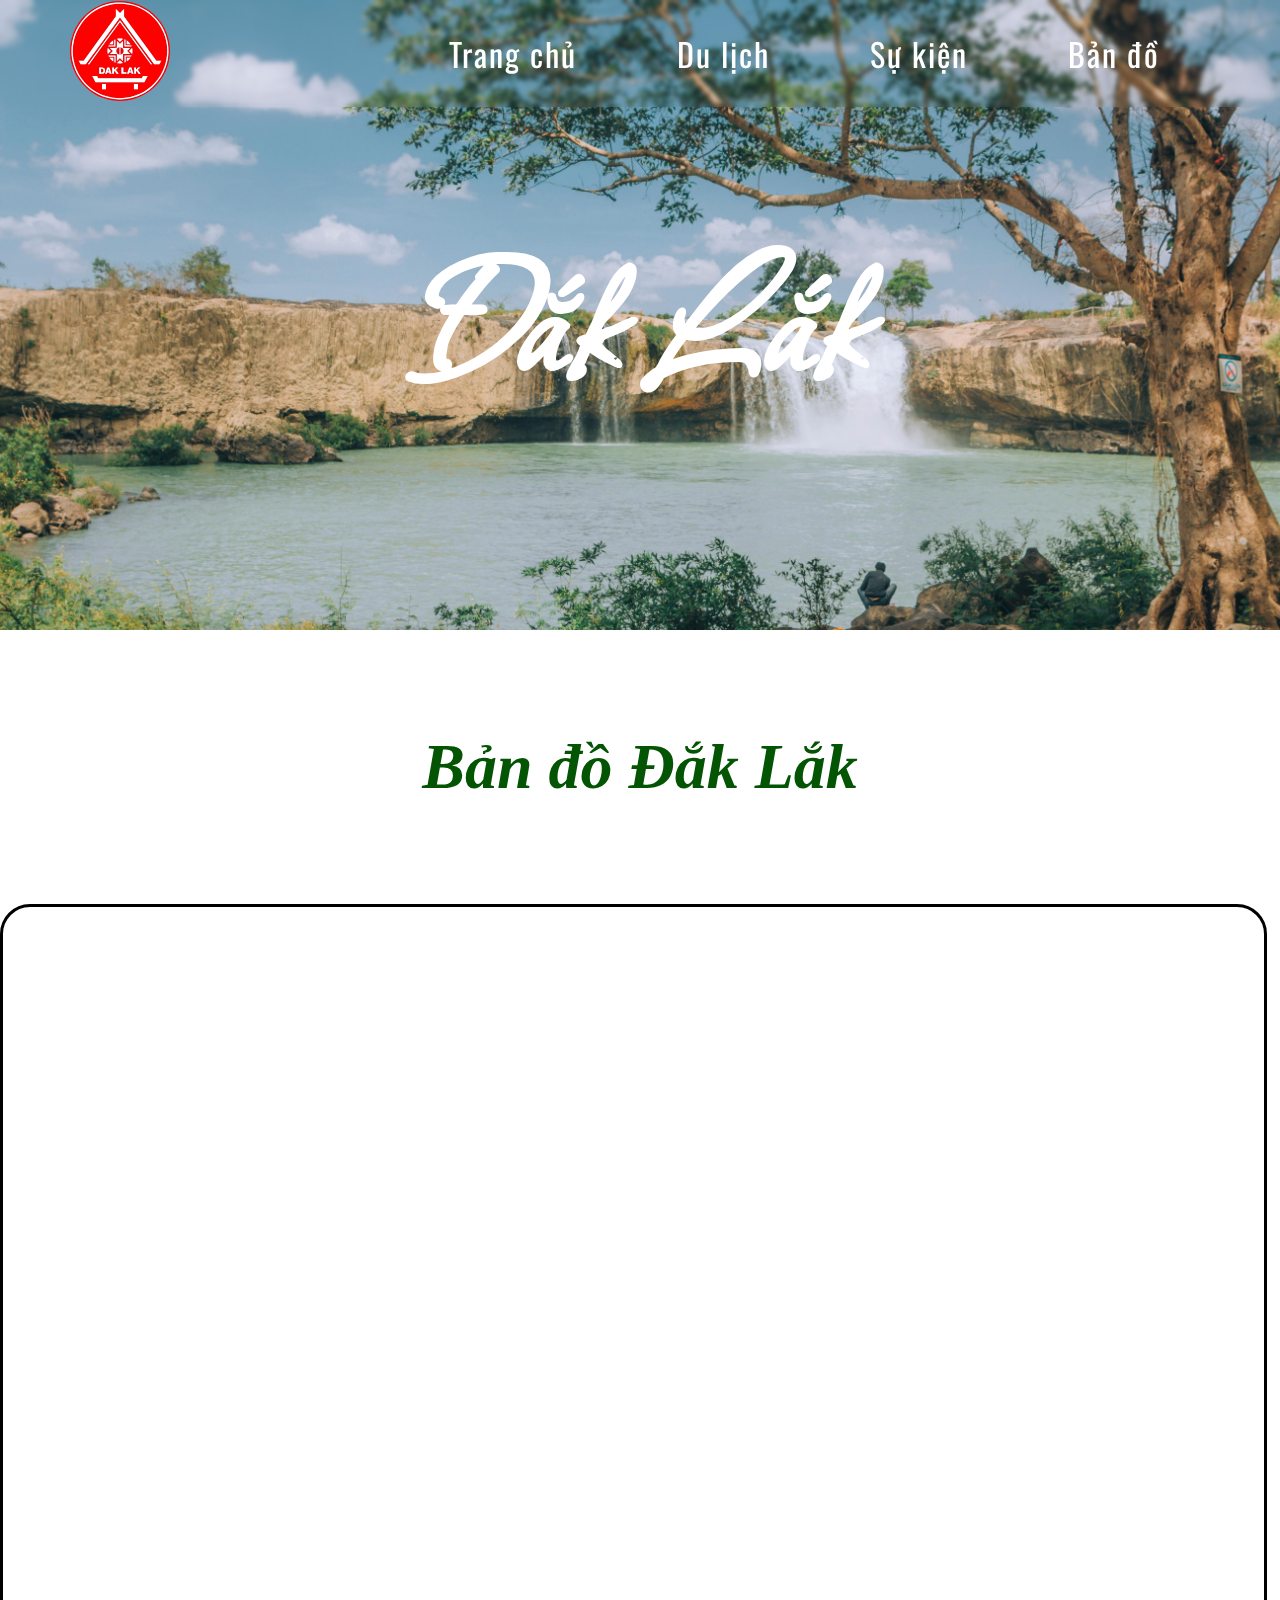
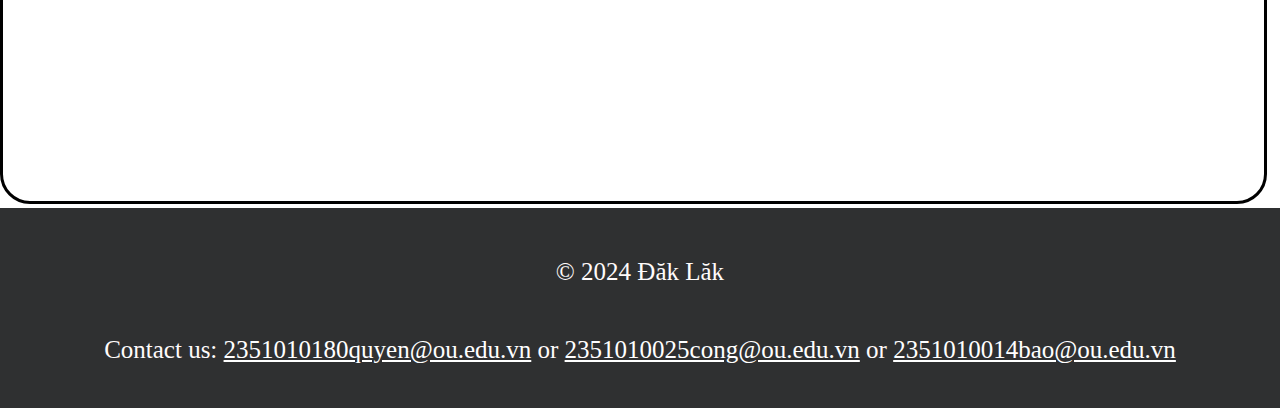
<file: Big Homework/bando.html>
<!DOCTYPE html>
<html lang="en">
<head>
    <meta charset="UTF-8">
    <meta name="viewport" content="width=device-width, initial-scale=1.0">
    <title>Bản đồ</title>
    <link rel="stylesheet" href="bando.css">
</head>
<body>
    <header>
        <div href="#"><img src="Images/emblem-of-daklak-province-seeklogo.svg" class="logo"></div>
        <div class="menu">
            <ul>
                <li><a href="index.html">Trang chủ</a></li>
                <li><a href="duLich.html">Du lịch</a></li>
                <li><a href="leHoi.html">Sự kiện</a></li>
                <li><a href="bando.html">Bản đồ</a></li>
            </ul>
        </div>
</header>
<section class="tag">
    
    <h1>Đắk Lắk</h1>
</section>

<div>
    <h1 class="title" ><i>Bản đồ Đắk Lắk</i></h1>
    <iframe class="map" src="https://www.google.com/maps/embed?pb=!1m18!1m12!1m3!1d996056.7720601318!2d107.57917224849344!3d12.788456690455389!2m3!1f0!2f0!3f0!3m2!1i1024!2i768!4f13.1!3m3!1m2!1s0x3171f7daf7307157%3A0x8ef97694d9883315!2zxJDhuq9rIEzhuq9rLCBWaeG7h3QgTmFt!5e0!3m2!1svi!2s!4v1723540996451!5m2!1svi!2s"></iframe>

</div>
<footer>
    <p>&copy; 2024 Đăk Lăk</p>
    <p>Contact us: <a href="#">2351010180quyen@ou.edu.vn</a>
     or <a href="#" targer="_blank" >2351010025cong@ou.edu.vn</a> or <a href="#" targer="_blank" >2351010014bao@ou.edu.vn</a>
    </p>
</footer>
<script src="script.js"></script>
</body>
</html>
</file>
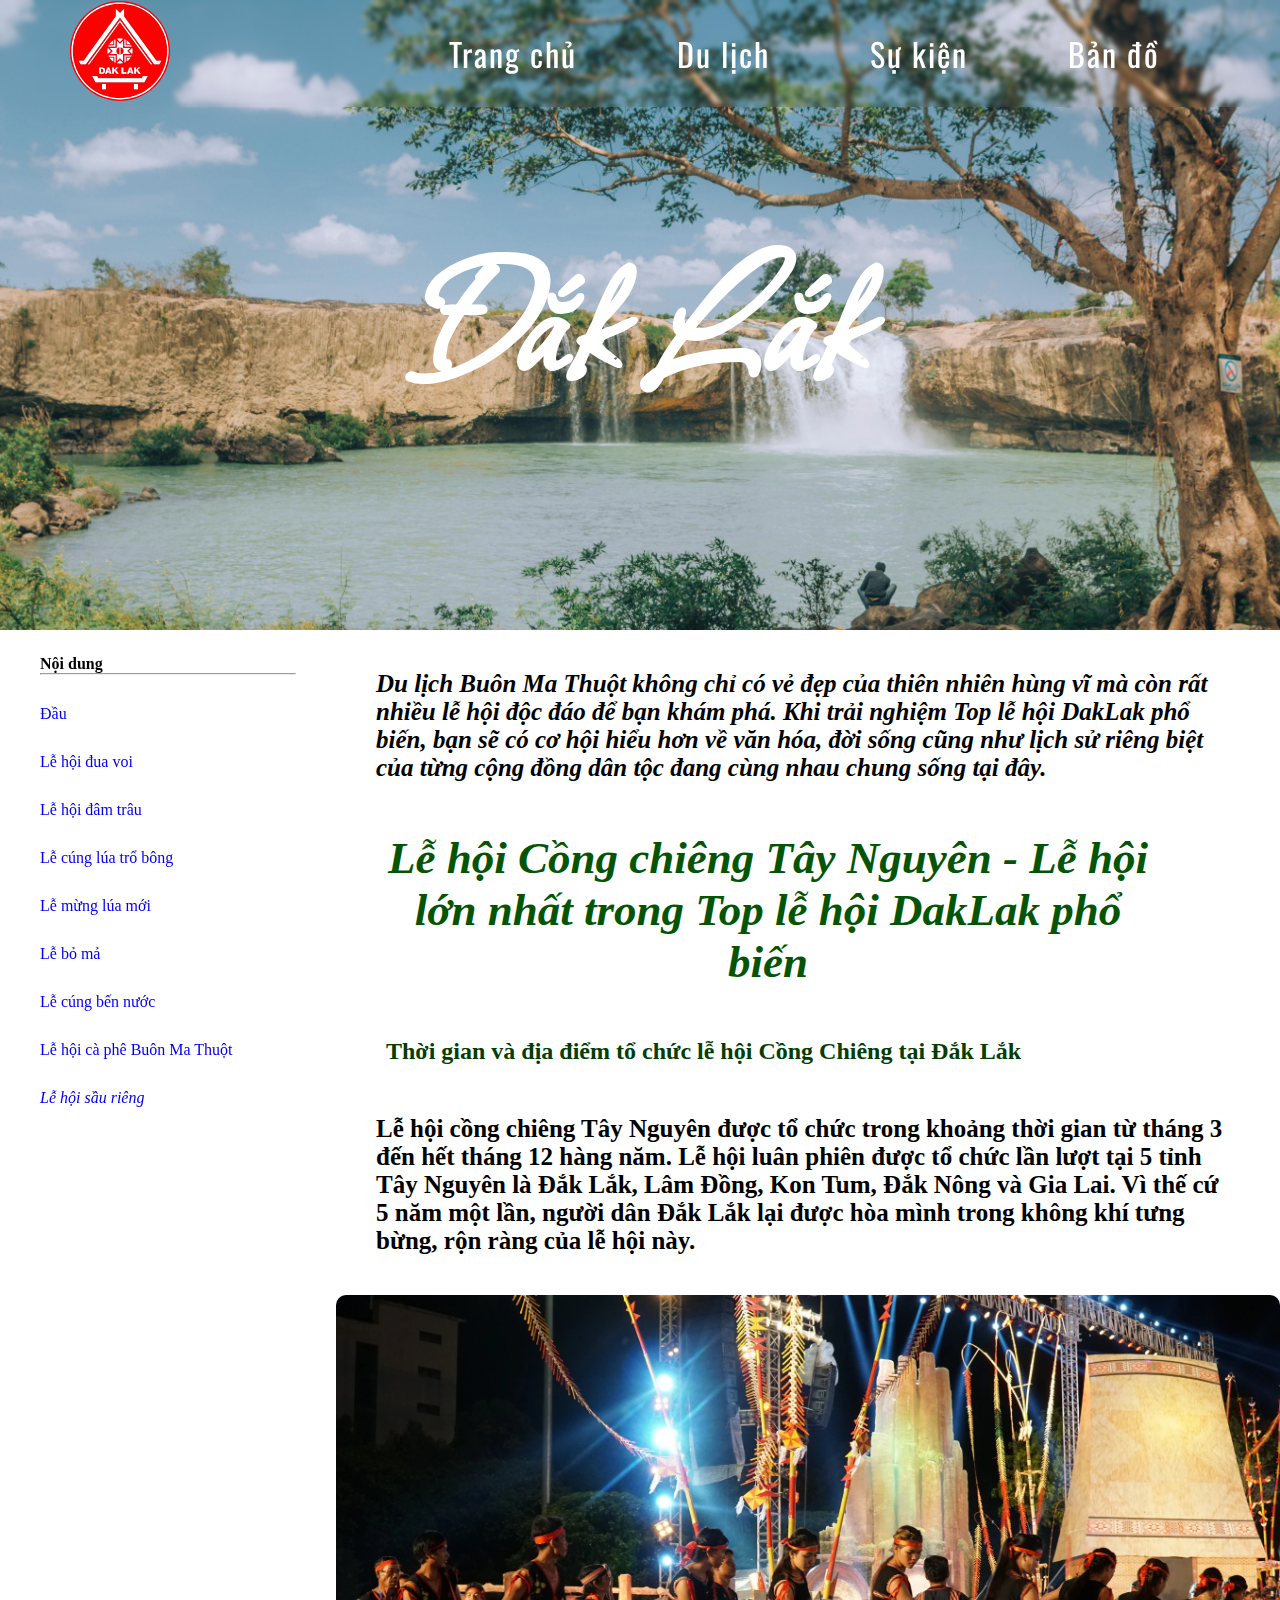
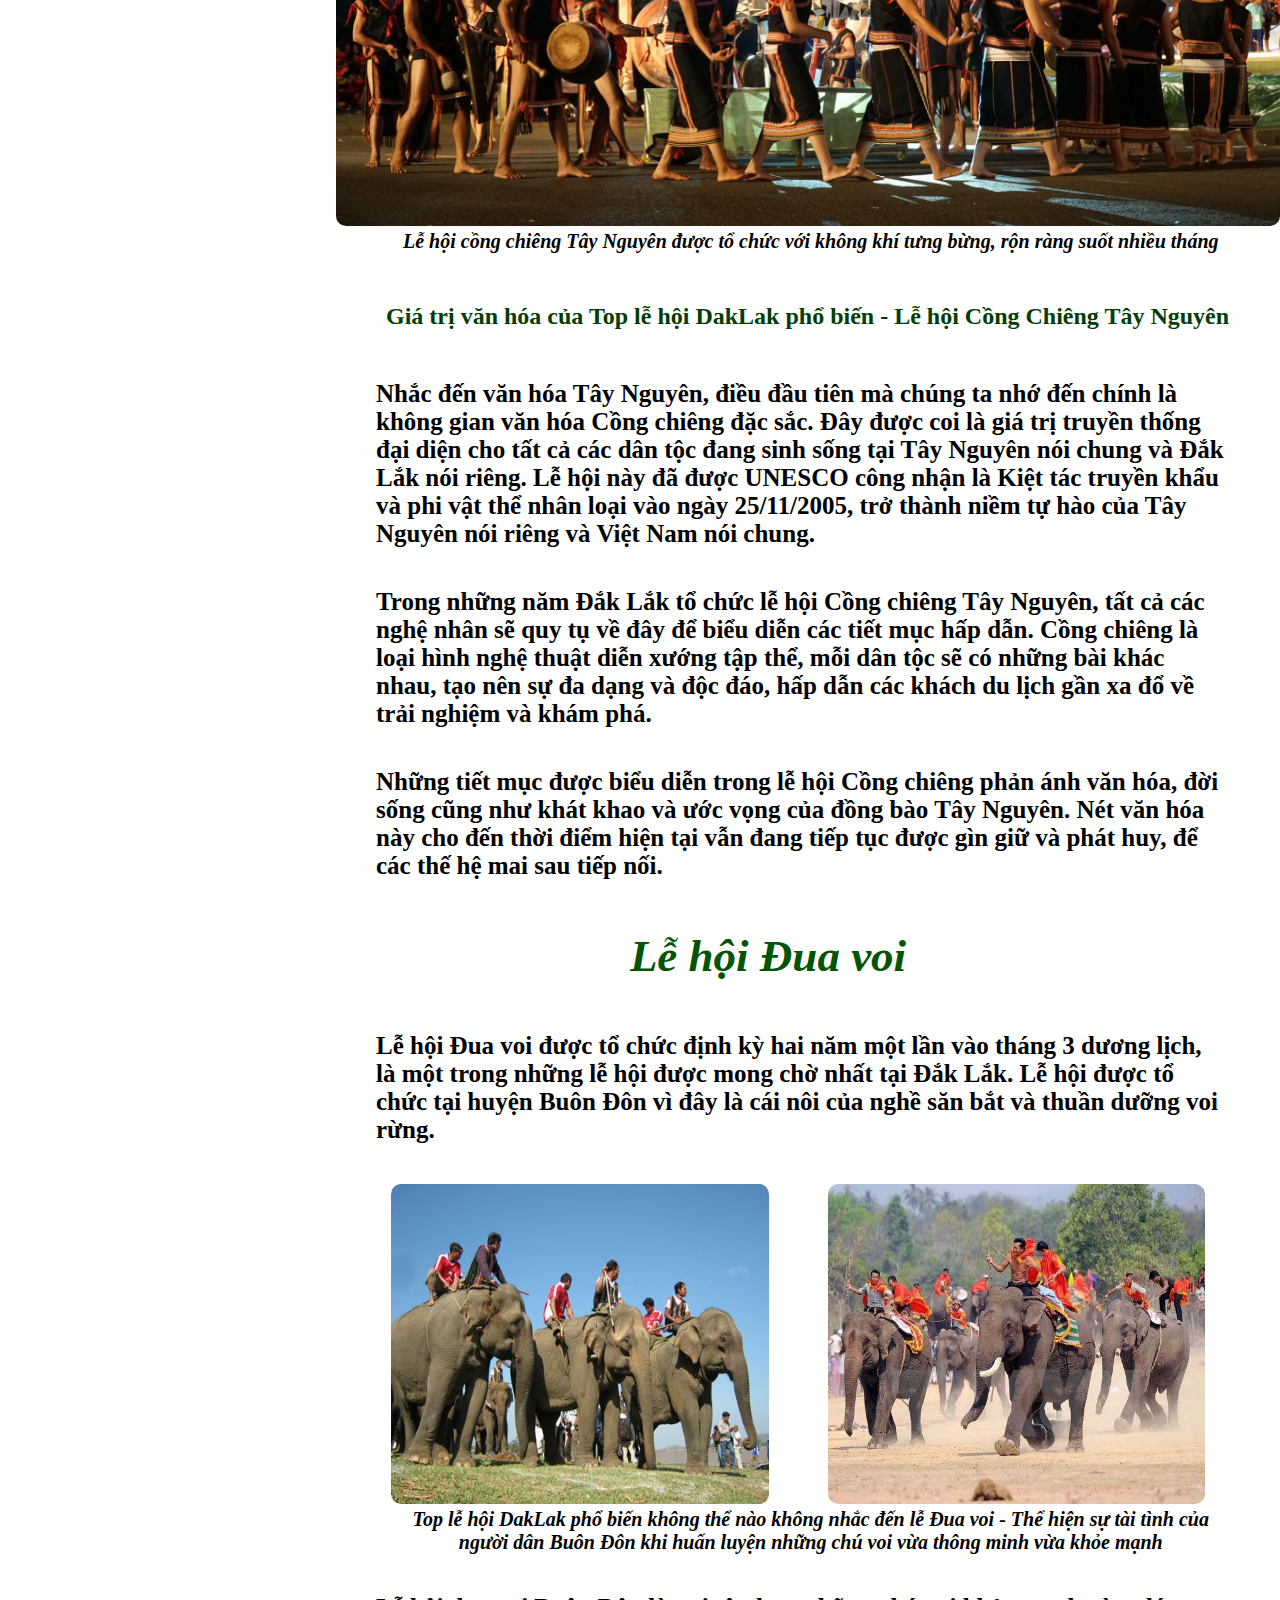
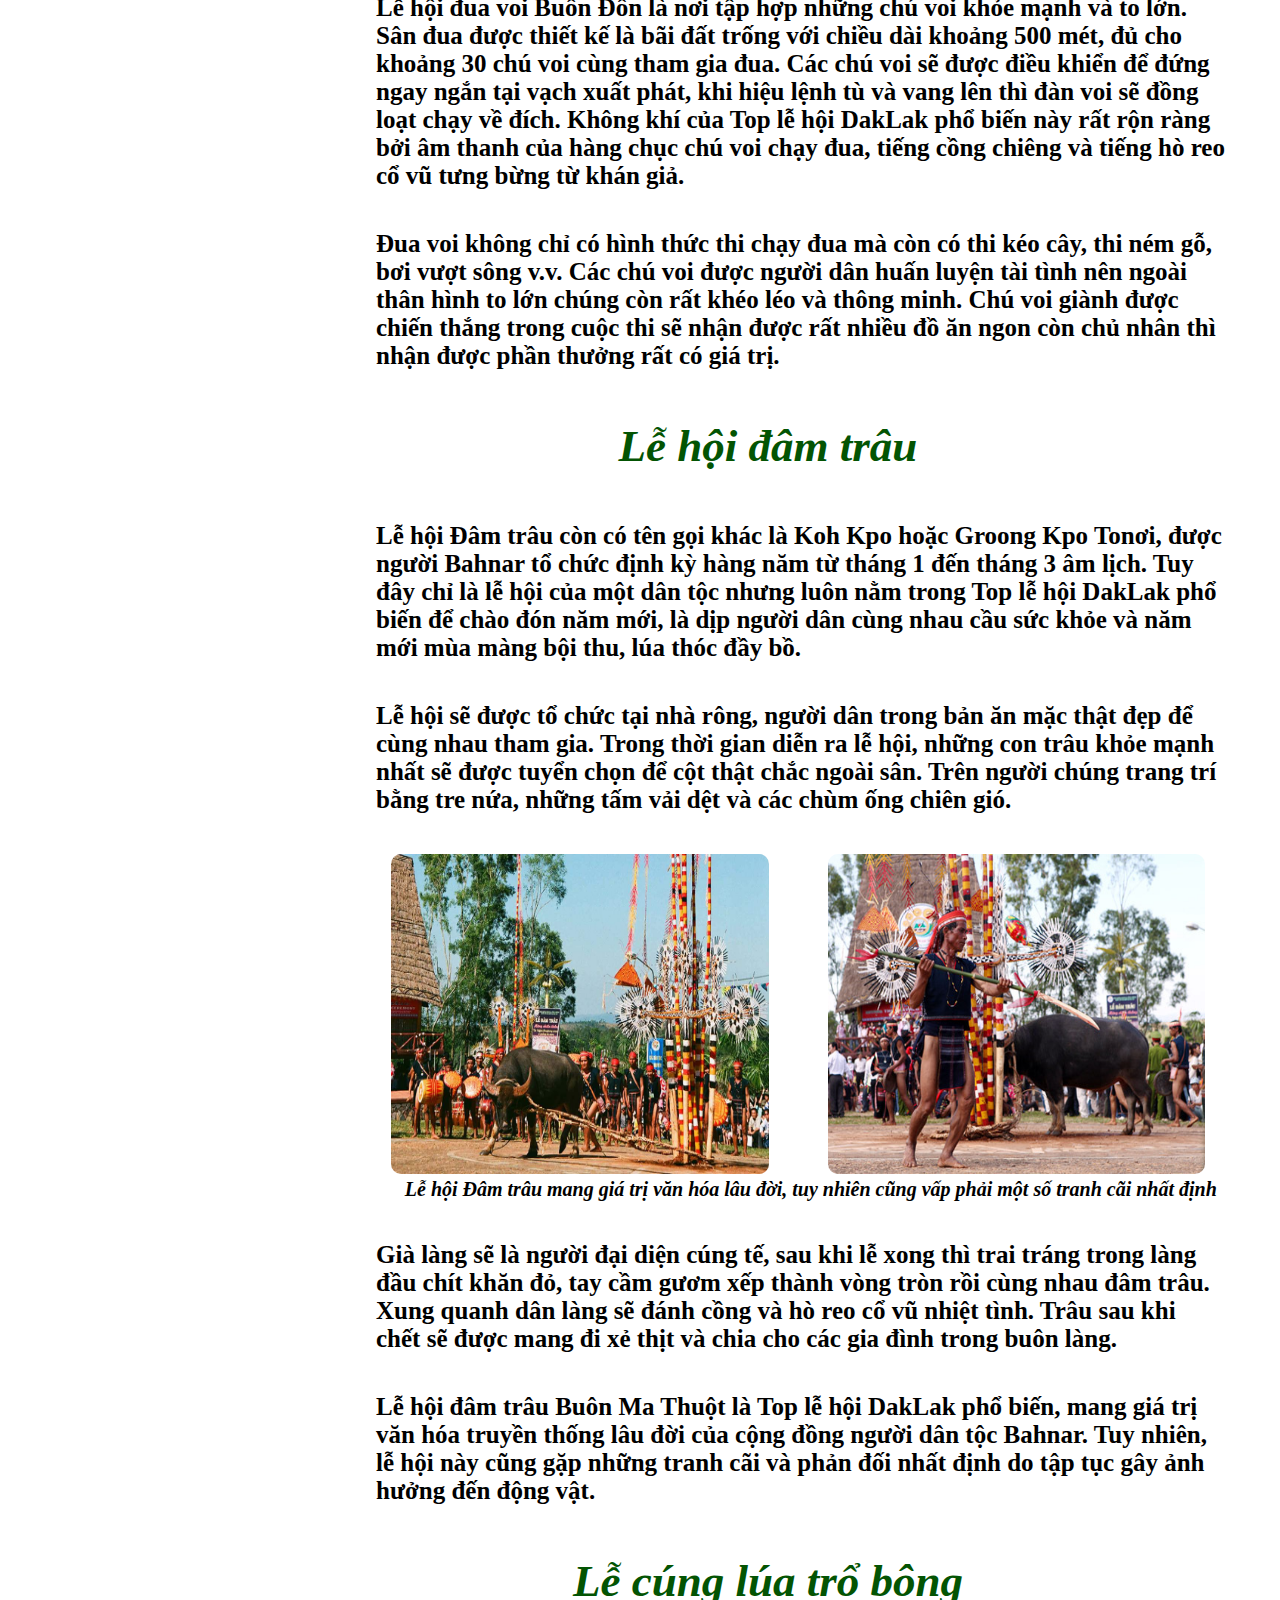
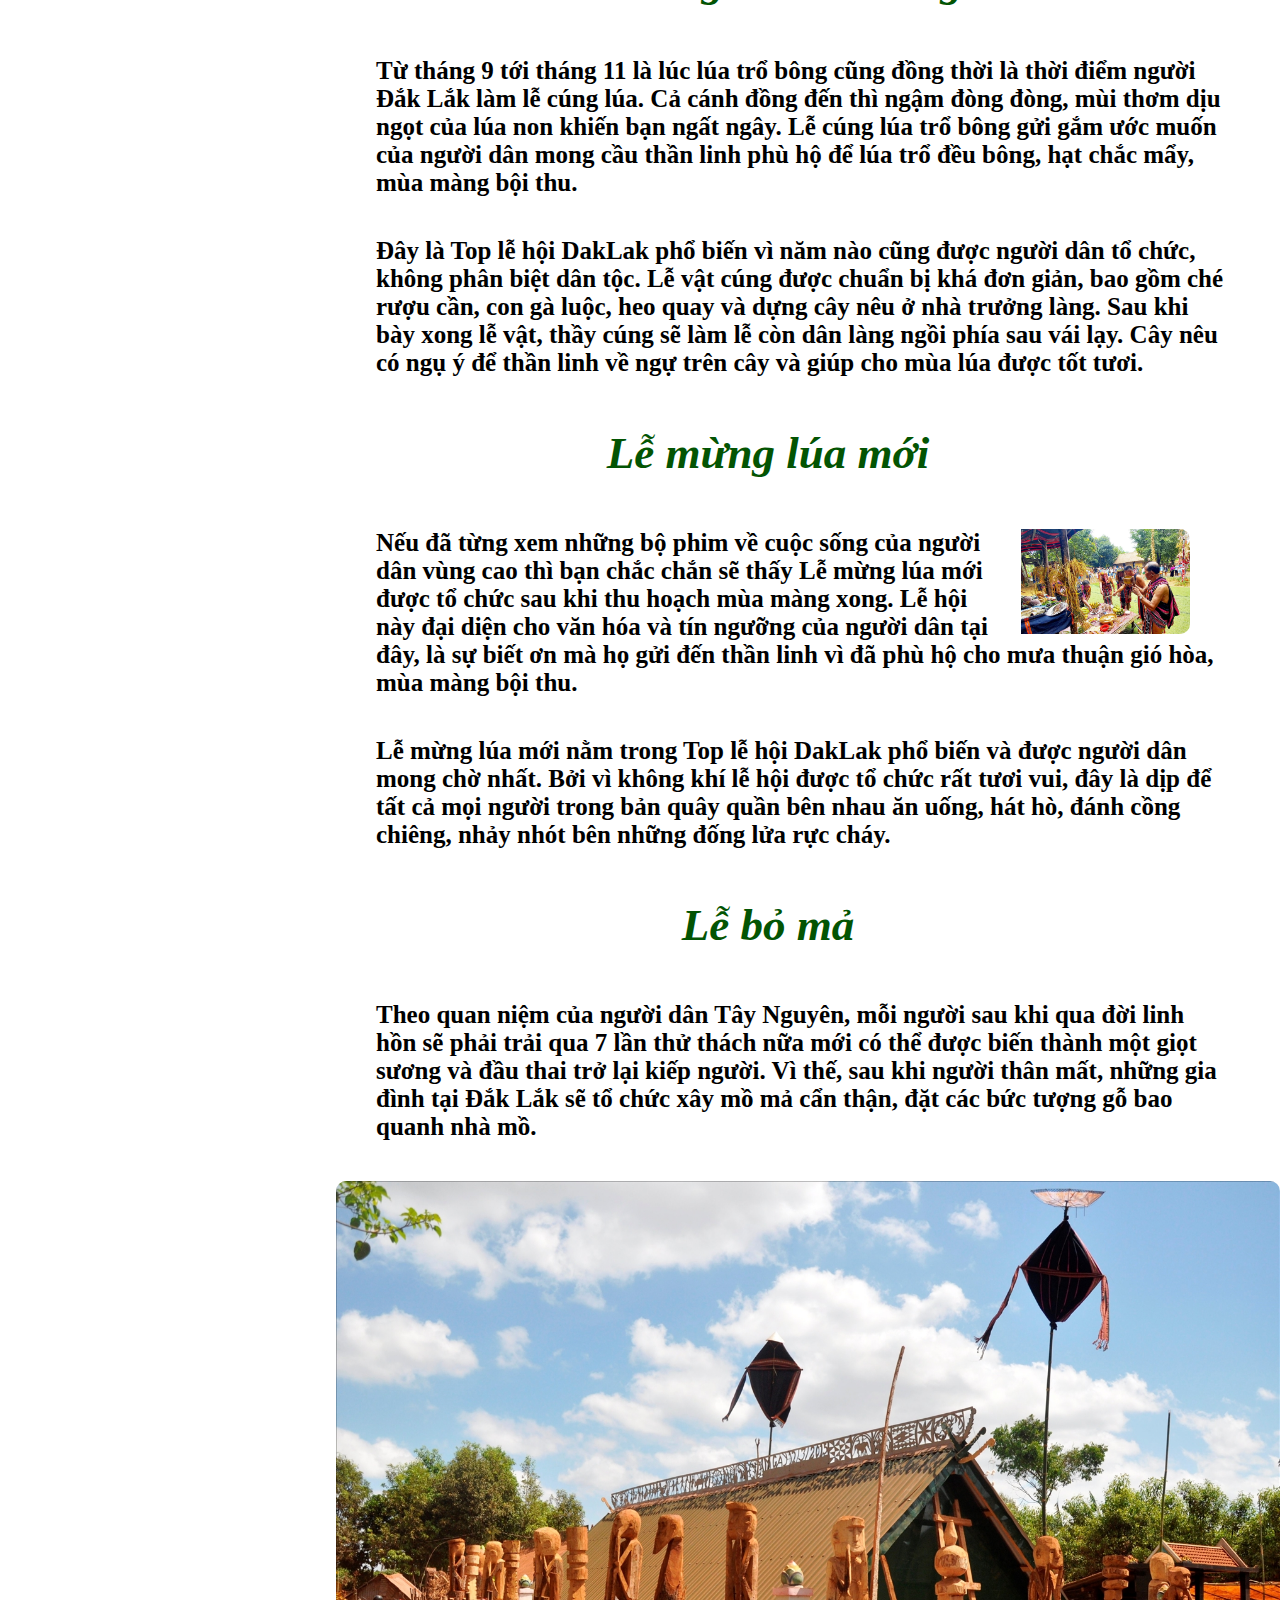
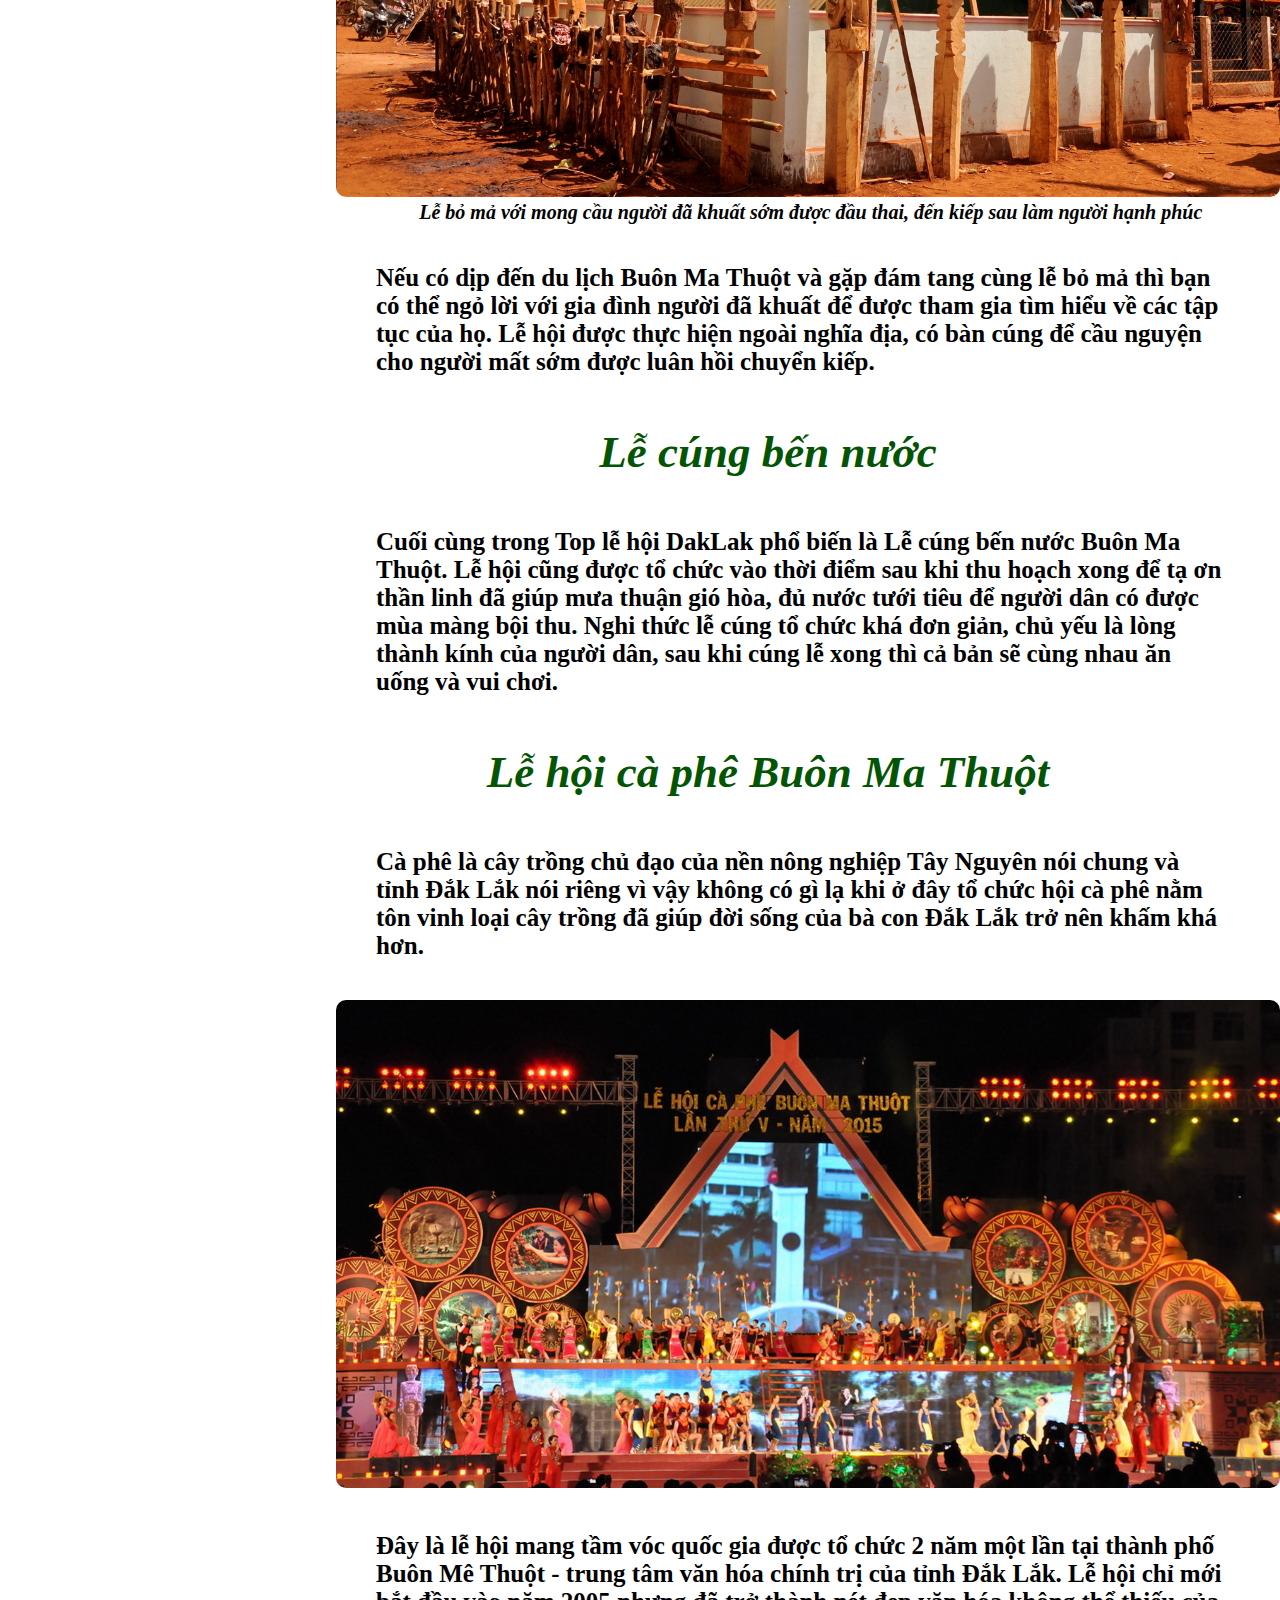
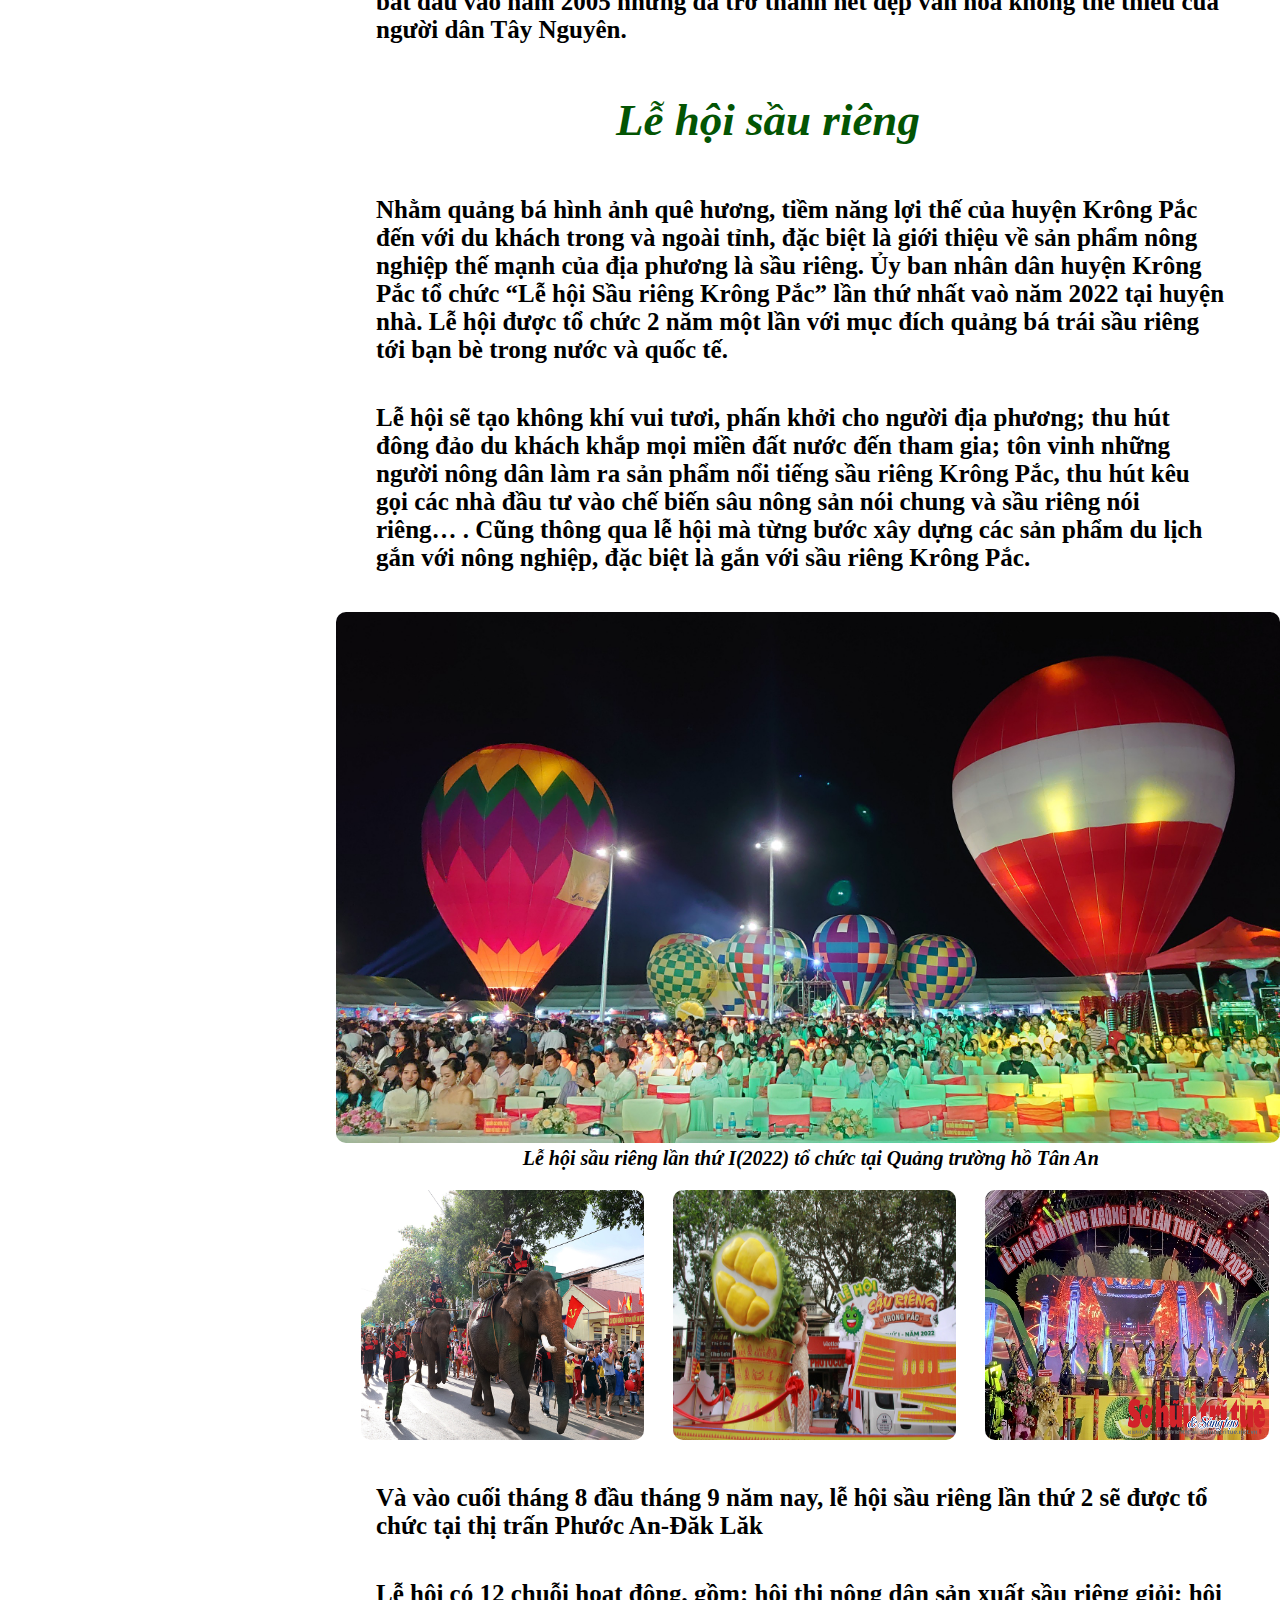
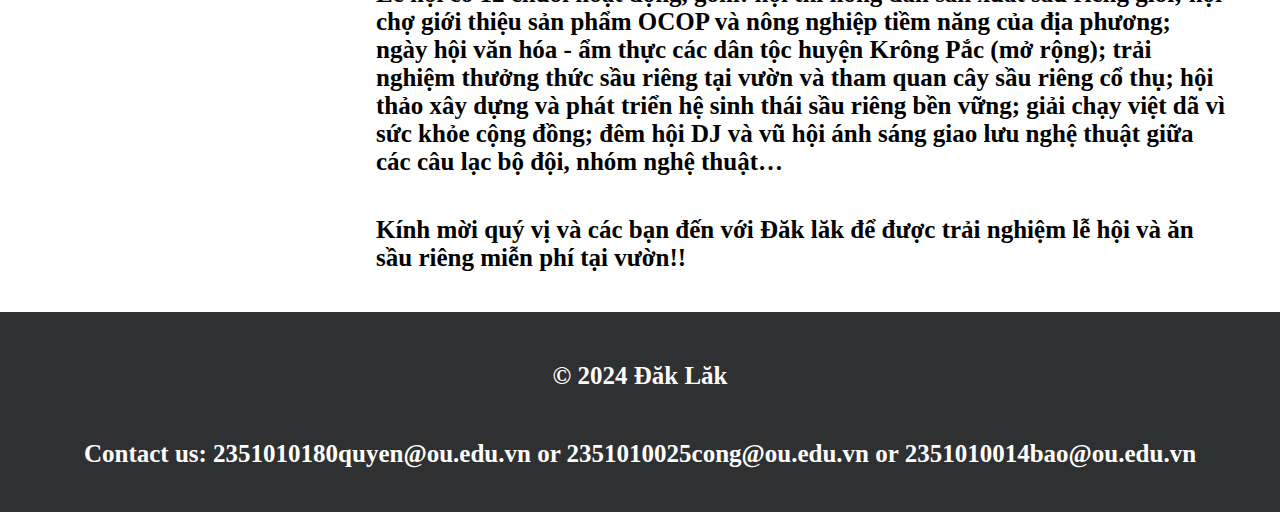
<file: Big Homework/leHoi.html>
<!DOCTYPE html>
<html lang="en">
<head>
    <meta charset="UTF-8">
    <meta name="viewport" content="width=device-width, initial-scale=1.0">
    <title>Sự kiện và Lễ Hội</title>
    <link rel="stylesheet" href="duLich.css">
</head>
<body>
    <header>
        <div href="#"><img src="Images/emblem-of-daklak-province-seeklogo.svg" class="logo"></div>
        <div class="menu">
            <ul>
                <li><a href="index.html">Trang chủ</a></li>
                <li><a href="duLich.html">Du lịch</a></li>
                <li><a href="leHoi.html">Sự kiện</a></li>
                <li><a href="bando.html">Bản đồ</a></li>
            </ul>
        </div>
    </header>
    <section class="tag">
    <h1>Đắk Lắk</h1>
    </section>
        <div class="left">
            <b>Nội dung
                <hr>
                    <div><b><a href="#Đầu">Đầu</a></div>
                    <div><a href="#Đua voi">Lễ hội đua voi</a></div>
                    <div><a href="#Lễ hội đâm trâu">Lễ hội đâm trâu</a></div>
                    <div><a href="#Lễ cúng">Lễ cúng lúa trổ bông</a></div>
                    <div><a href="#Lễ mừng">Lễ mừng lúa mới</a></div>
                    <div><a href="#Lễ bỏ mả">Lễ bỏ mả</a></div>
                    <div><a href="#Lễ cúng bến nước">Lễ cúng bến nước</a></div>
                    <div><a href="#Lễ hội cà phê">Lễ hội cà phê Buôn Ma Thuột</a></div>
                    <div><b><i><a href="#Lễ hội sầu riêng">Lễ hội sầu riêng</a></i></b></div>
        </div>
        <div class="content">
        <p><i>Du lịch Buôn Ma Thuột không chỉ có vẻ đẹp của thiên nhiên hùng vĩ mà còn rất nhiều lễ hội độc đáo để bạn khám phá. Khi trải nghiệm Top lễ hội DakLak phổ biến, bạn sẽ có cơ hội hiểu hơn về văn hóa, đời sống cũng như lịch sử riêng biệt của từng cộng đồng dân tộc đang cùng nhau chung sống tại đây.</i></p>
        
        <h1 id="Đầu"><i>Lễ hội Cồng chiêng Tây Nguyên - Lễ hội lớn nhất trong Top lễ hội DakLak phổ biến</i></h1>
        <h2>Thời gian và địa điểm tổ chức lễ hội Cồng Chiêng tại Đắk Lắk</h3>
        <p>Lễ hội cồng chiêng Tây Nguyên được tổ chức trong khoảng thời gian từ tháng 3 đến hết tháng 12 hàng năm. Lễ hội luân phiên được tổ chức lần lượt tại 5 tỉnh Tây Nguyên là Đắk Lắk, Lâm Đồng, Kon Tum, Đắk Nông và Gia Lai. Vì thế cứ 5 năm một lần, người dân Đắk Lắk lại được hòa mình trong không khí tưng bừng, rộn ràng của lễ hội này.</p>
        <img src="Images/Lễ hội cồng chiêng.webp" class="full">
        <p class="thin"><i>Lễ hội cồng chiêng Tây Nguyên được tổ chức với không khí tưng bừng, rộn ràng suốt nhiều tháng</i></p>
        <h2>Giá trị văn hóa của Top lễ hội DakLak phổ biến - Lễ hội Cồng Chiêng Tây Nguyên</h2>
        <p>Nhắc đến văn hóa Tây Nguyên, điều đầu tiên mà chúng ta nhớ đến chính là không gian văn hóa Cồng chiêng đặc sắc. Đây được coi là giá trị truyền thống đại diện cho tất cả các dân tộc đang sinh sống tại Tây Nguyên nói chung và Đắk Lắk nói riêng. Lễ hội này đã được UNESCO công nhận là Kiệt tác truyền khẩu và phi vật thể nhân loại vào ngày 25/11/2005, trở thành niềm tự hào của Tây Nguyên nói riêng và Việt Nam nói chung.</p>
        <p>Trong những năm Đắk Lắk tổ chức lễ hội Cồng chiêng Tây Nguyên, tất cả các nghệ nhân sẽ quy tụ về đây để biểu diễn các tiết mục hấp dẫn. Cồng chiêng là loại hình nghệ thuật diễn xướng tập thể, mỗi dân tộc sẽ có những bài khác nhau, tạo nên sự đa dạng và độc đáo, hấp dẫn các khách du lịch gần xa đổ về trải nghiệm và khám phá.</p>
        <p>Những tiết mục được biểu diễn trong lễ hội Cồng chiêng phản ánh văn hóa, đời sống cũng như khát khao và ước vọng của đồng bào Tây Nguyên. Nét văn hóa này cho đến thời điểm hiện tại vẫn đang tiếp tục được gìn giữ và phát huy, để các thế hệ mai sau tiếp nối.</p>
        <h1 id="Đua voi"><i>Lễ hội Đua voi</i></h1>
        <p>Lễ hội Đua voi được tổ chức định kỳ hai năm một lần vào tháng 3 dương lịch, là một trong những lễ hội được mong chờ nhất tại Đắk Lắk. Lễ hội được tổ chức tại huyện Buôn Đôn vì đây là cái nôi của nghề săn bắt và thuần dưỡng voi rừng.</p>
        <img src="Images/Đua voi 1.jpg" class="double">
        <img src="Images/Đua voi 2.jpg" class="double">
        <p class="thin"><i>Top lễ hội DakLak phổ biến không thể nào không nhắc đến lễ Đua voi - Thể hiện sự tài tình của người dân Buôn Đôn khi huấn luyện những chú voi vừa thông minh vừa khỏe mạnh</i></p>
        <p>Lễ hội đua voi Buôn Đôn là nơi tập hợp những chú voi khỏe mạnh và to lớn. Sân đua được thiết kế là bãi đất trống với chiều dài khoảng 500 mét, đủ cho khoảng 30 chú voi cùng tham gia đua. Các chú voi sẽ được điều khiển để đứng ngay ngắn tại vạch xuất phát, khi hiệu lệnh tù và vang lên thì đàn voi sẽ đồng loạt chạy về đích. Không khí của Top lễ hội DakLak phổ biến này rất rộn ràng bởi âm thanh của hàng chục chú voi chạy đua, tiếng cồng chiêng và tiếng hò reo cổ vũ tưng bừng từ khán giả.</p>
        <p>Đua voi không chỉ có hình thức thi chạy đua mà còn có thi kéo cây, thi ném gỗ, bơi vượt sông v.v. Các chú voi được người dân huấn luyện tài tình nên ngoài thân hình to lớn chúng còn rất khéo léo và thông minh. Chú voi giành được chiến thắng trong cuộc thi sẽ nhận được rất nhiều đồ ăn ngon còn chủ nhân thì nhận được phần thưởng rất có giá trị.</p>
        <h1 id="Lễ hội đâm trâu"><i>Lễ hội đâm trâu</i></h1>
        <p>Lễ hội Đâm trâu còn có tên gọi khác là Koh Kpo hoặc Groong Kpo Tonơi, được người Bahnar tổ chức định kỳ hàng năm từ tháng 1 đến tháng 3 âm lịch. Tuy đây chỉ là lễ hội của một dân tộc nhưng luôn nằm trong Top lễ hội DakLak phổ biến để chào đón năm mới, là dịp người dân cùng nhau cầu sức khỏe và năm mới mùa màng bội thu, lúa thóc đầy bồ.</p>
        <p>Lễ hội sẽ được tổ chức tại nhà rông, người dân trong bản ăn mặc thật đẹp để cùng nhau tham gia. Trong thời gian diễn ra lễ hội, những con trâu khỏe mạnh nhất sẽ được tuyển chọn để cột thật chắc ngoài sân. Trên người chúng trang trí bằng tre nứa, những tấm vải dệt và các chùm ống chiên gió. </p>    
        <img src="Images/Đâm trâu.jpg" class="double">
        <img src="Images/30364-le-hoi-dam-trau.jpg" class="double">
        <p class="thin"><i>Lễ hội Đâm trâu mang giá trị văn hóa lâu đời, tuy nhiên cũng vấp phải một số tranh cãi nhất định </i></p>
        <p>Già làng sẽ là người đại diện cúng tế, sau khi lễ xong thì trai tráng trong làng đầu chít khăn đỏ, tay cầm gươm xếp thành vòng tròn rồi cùng nhau đâm trâu. Xung quanh dân làng sẽ đánh cồng và hò reo cổ vũ nhiệt tình. Trâu sau khi chết sẽ được mang đi xẻ thịt và chia cho các gia đình trong buôn làng.</p>
        <p>Lễ hội đâm trâu Buôn Ma Thuột là Top lễ hội DakLak phổ biến, mang giá trị văn hóa truyền thống lâu đời của cộng đồng người dân tộc Bahnar. Tuy nhiên, lễ hội này cũng gặp những tranh cãi và phản đối nhất định do tập tục gây ảnh hưởng đến động vật.</p>   
        <h1 id="Lễ cúng"><i>Lễ cúng lúa trổ bông</i></h1>
        <p>Từ tháng 9 tới tháng 11 là lúc lúa trổ bông cũng đồng thời là thời điểm người Đắk Lắk làm lễ cúng lúa. Cả cánh đồng đến thì ngậm đòng đòng, mùi thơm dịu ngọt của lúa non khiến bạn ngất ngây. Lễ cúng lúa trổ bông gửi gắm ước muốn của người dân mong cầu thần linh phù hộ để lúa trổ đều bông, hạt chắc mẩy, mùa màng bội thu. </p>
        <p>Đây là Top lễ hội DakLak phổ biến vì năm nào cũng được người dân tổ chức, không phân biệt dân tộc. Lễ vật cúng được chuẩn bị khá đơn giản, bao gồm ché rượu cần, con gà luộc, heo quay và dựng cây nêu ở nhà trưởng làng. Sau khi bày xong lễ vật, thầy cúng sẽ làm lễ còn dân làng ngồi phía sau vái lạy. Cây nêu có ngụ ý để thần linh về ngự trên cây và giúp cho mùa lúa được tốt tươi.</p>
        <h1 id="Lễ mừng"><i>Lễ mừng lúa mới</i></h1>
        <img src="Images/1Lúa mới.jpg" class="topRight">
        <p>Nếu đã từng xem những bộ phim về cuộc sống của người dân vùng cao thì bạn chắc chắn sẽ thấy Lễ mừng lúa mới được tổ chức sau khi thu hoạch mùa màng xong. Lễ hội này đại diện cho văn hóa và tín ngưỡng của người dân tại đây, là sự biết ơn mà họ gửi đến thần linh vì đã phù hộ cho mưa thuận gió hòa, mùa màng bội thu.</p>
        <p>Lễ mừng lúa mới nằm trong Top lễ hội DakLak phổ biến và được người dân mong chờ nhất. Bởi vì không khí lễ hội được tổ chức rất tươi vui, đây là dịp để tất cả mọi người trong bản quây quần bên nhau ăn uống, hát hò, đánh cồng chiêng, nhảy nhót bên những đống lửa rực cháy. </p>
        <h1 id="Lễ bỏ mả"><i>Lễ bỏ mả</i></h1>
        <p>Theo quan niệm của người dân Tây Nguyên, mỗi người sau khi qua đời linh hồn sẽ phải trải qua 7 lần thử thách nữa mới có thể được biến thành một giọt sương và đầu thai trở lại kiếp người. Vì thế, sau khi người thân mất, những gia đình tại Đắk Lắk sẽ tổ chức xây mồ mả cẩn thận, đặt các bức tượng gỗ bao quanh nhà mồ.</p>
        <img src="Images/Lễ bỏ mả.jpg" class="full">
        <p class="thin"><i>Lễ bỏ mả với mong cầu người đã khuất sớm được đầu thai, đến kiếp sau làm người hạnh phúc</i></p>
        <p>Nếu có dịp đến du lịch Buôn Ma Thuột và gặp đám tang cùng lễ bỏ mả thì bạn có thể ngỏ lời với gia đình người đã khuất để được tham gia tìm hiểu về các tập tục của họ. Lễ hội được thực hiện ngoài nghĩa địa, có bàn cúng để cầu nguyện cho người mất sớm được luân hồi chuyển kiếp.</p>
        <h1 id="Lễ cúng bến nước"><i>Lễ cúng bến nước</i></h1>
        <p>Cuối cùng trong Top lễ hội DakLak phổ biến là  Lễ cúng bến nước Buôn Ma Thuột. Lễ hội cũng được tổ chức vào thời điểm sau khi thu hoạch xong để tạ ơn thần linh đã giúp mưa thuận gió hòa, đủ nước tưới tiêu để người dân có được mùa màng bội thu. Nghi thức lễ cúng tổ chức khá đơn giản, chủ yếu là lòng thành kính của người dân, sau khi cúng lễ xong thì cả bản sẽ cùng nhau ăn uống và vui chơi.</p>
        <h1 id="Lễ hội cà phê"><i>Lễ hội cà phê Buôn Ma Thuột</i></h1>
        <p>Cà phê là cây trồng chủ đạo của nền nông nghiệp Tây Nguyên nói chung và tỉnh Đắk Lắk nói riêng vì vậy không có gì lạ khi ở đây tổ chức hội cà phê nằm tôn vinh loại cây trồng đã giúp đời sống của bà con Đắk Lắk trở nên khấm khá hơn.</p>
        <img src="Images/1-le-hoi-ca-phe.jpg" class="full">
        <p>Đây là lễ hội mang tầm vóc quốc gia được tổ chức 2 năm một lần tại thành phố Buôn Mê Thuột - trung tâm văn hóa chính trị của tỉnh Đắk Lắk. Lễ hội chỉ mới bắt đầu vào năm 2005 nhưng đã trở thành nét đẹp văn hóa không thể thiếu của người dân Tây Nguyên.</p>
        <h1 id="Lễ hội sầu riêng"><i>Lễ hội sầu riêng</i></h1>
        <p> Nhằm quảng bá hình ảnh quê hương, tiềm năng lợi thế của huyện Krông Pắc đến với du khách trong và ngoài tỉnh, đặc biệt là giới thiệu về sản phẩm nông nghiệp thế mạnh của địa phương là sầu riêng. Ủy ban nhân dân huyện Krông Pắc tổ chức “Lễ hội Sầu riêng Krông Pắc” lần thứ nhất vaò năm 2022 tại huyện nhà. Lễ hội được tổ chức 2 năm một lần với mục đích quảng bá trái sầu riêng tới bạn bè trong nước và quốc tế.</p>
        <p>Lễ hội sẽ tạo không khí vui tươi, phấn khởi cho người địa phương; thu hút đông đảo du khách khắp mọi miền đất nước đến tham gia; tôn vinh những người nông dân làm ra sản phẩm nổi tiếng sầu riêng Krông Pắc, thu hút kêu gọi các nhà đầu tư vào chế biến sâu nông sản nói chung và sầu riêng nói riêng… . Cũng thông qua lễ hội mà từng bước xây dựng các sản phẩm du lịch gắn với nông nghiệp, đặc biệt là gắn với sầu riêng Krông Pắc.</p>
        <img src="Images/Lễ hội sầu riêng.jpg" class="full">
        <p class="thin"><i>Lễ hội sầu riêng lần thứ I(2022) tổ chức tại Quảng trường hồ Tân An</i></p>
        <img src="Images/Lễ hội sầu riêng 1.jpg" class="triple">
        <img src="Images/Lễ hội sầu riêng 2.jpg" class="triple">
        <img src="Images/Lễ hội sầu riêng 3.jpg" class="triple">
        <p>Và vào cuối tháng 8 đầu tháng 9 năm nay, lễ hội sầu riêng lần thứ 2 sẽ được tổ chức tại thị trấn Phước An-Đăk Lăk</p>
        <p>Lễ hội có 12 chuỗi hoạt động, gồm: hội thi nông dân sản xuất sầu riêng giỏi; hội chợ giới thiệu sản phẩm OCOP và nông nghiệp tiềm năng của địa phương; ngày hội văn hóa - ẩm thực các dân tộc huyện Krông Pắc (mở rộng); trải nghiệm thưởng thức sầu riêng tại vườn và tham quan cây sầu riêng cổ thụ; hội thảo xây dựng và phát triển hệ sinh thái sầu riêng bền vững; giải chạy việt dã vì sức khỏe cộng đồng; đêm hội DJ và vũ hội ánh sáng giao lưu nghệ thuật giữa các câu lạc bộ đội, nhóm nghệ thuật…</p>
        <p>Kính mời quý vị và các bạn đến với Đăk lăk để được trải nghiệm lễ hội và ăn sầu riêng miễn phí tại vườn!!</p>
    </div>    
    <footer>
        <p>&copy; 2024 Đăk Lăk</p>
        <p>Contact us: <a href="#">2351010180quyen@ou.edu.vn</a>
         or <a href="#" targer="_blank" >2351010025cong@ou.edu.vn</a> or <a href="#" targer="_blank" >2351010014bao@ou.edu.vn</a>
        </p>
    </footer>
    <script src="script.js"></script>
</body>
</html>
</file>
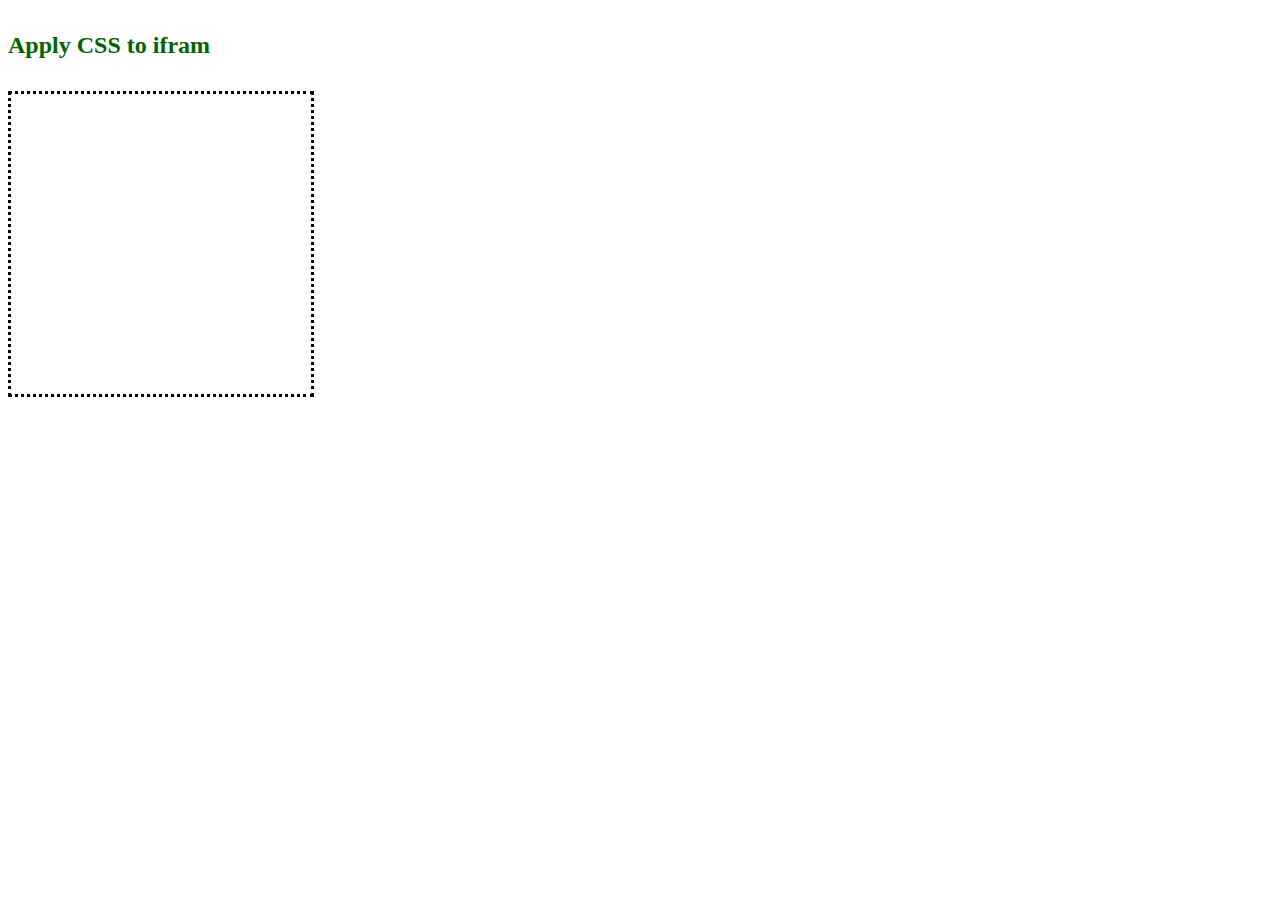
<file: Big Homework/test.html>
<!DOCTYPE html> 
<html> 
  
<head> 
    <title> 
        CSS iframe 
    </title> 
</head> 
  
<head> 
    <style> 
        #Iframe { 
            border: 3px dotted; 
            width: 300px; 
            height: 300px; 
        } 
    </style> 
</head> 
  
<body> 
    <h4 style="color:#006400;  
        font-size:24px;"> 
        Apply CSS to ifram 
    </h4> 
  
    <iframe src="https://www.google.com/maps/embed?pb=!1m18!1m12!1m3!1d996056.7720601318!2d107.57917224849344!3d12.788456690455389!2m3!1f0!2f0!3f0!3m2!1i1024!2i768!4f13.1!3m3!1m2!1s0x3171f7daf7307157%3A0x8ef97694d9883315!2zxJDhuq9rIEzhuq9rLCBWaeG7h3QgTmFt!5e0!3m2!1svi!2s!4v1723540996451!5m2!1svi!2s" 
        id="Iframe"> 
    </iframe> 
</body> 
  
</html>
</file>
<file: Big Homework/bando.css>
@import url('https://fonts.googleapis.com/css2?family=Allison&display=swap');
@import url('https://fonts.googleapis.com/css2?family=Oswald:wght@200..700&family=Playball&family=Poppins:ital,wght@0,100;0,200;0,300;0,400;0,500;0,600;0,700;0,800;0,900;1,100;1,200;1,300;1,400;1,500;1,600;1,700;1,800;1,900&display=swap');
* {
    margin: 0;
    padding: 0;
    box-sizing: border-box;
    scroll-behavior: smooth;
}

body {
    min-height: 200vh;
}

header{
    font-family: 'Oswald';
    position: fixed;
    top: 0;
    left: 0;
    width: 100%;
    background: rgba(0, 0, 0, 0);
    backdrop-filter: blur(2px);
    display: flex;
    justify-content: space-between;
    align-items: center;
    transition: 0.6s;
    padding: 1px 70px;
    z-index: 1000000;
    animation: zoom 30s infinite;
    border-radius: 0 0 20px 20px;
}
header.sticky{
    padding: 0px 70px;
    background: rgb(194, 196, 204);
    
}
header .logo{
    position: relative;
    font-weight: 700;
    color: #fff;
    transition: 0.6s;
    width: 100px;
}   

header ul{
    position: relative;
    display: flex;
    justify-content: center;
    list-style: none;
}
header ul li{
    position: relative;
    list-style: none;
}
header ul li a{
    position: relative;
    margin: 0 15px;
    text-decoration: none;
    color: #fff;
    letter-spacing: 2px;
    font-weight: 500px;
    transition: 0.6s;
    font-size: 2em;
    margin-inline: 50px;
}
header li a::before{
    content: '';
    position: absolute;
    top: 110%;
    left:0;
    width: 0;
    height: 2px;
    background: #fff;
    transition: 0.3s;
}

header li a:hover::before{
    width: 100%;
}

header.sticky li a:hover::before{
    width: 100%;
    background: #000;
}

.tag{
    position: relative;
    width: 100%;
    height: 70vh;
    background: url(Images/pexels-linh-ngo-98931791-10179062.jpg);
    background-size: cover;
    animation: zoom 200s infinite;
    align-content: center;
    font-size: 4em;
}

@keyframes zoom {
    0%{
        background-size: 100% 100%;
        background-position: center;
    }
    50%{
        background-position: center;
        background-size: 150% 150%;
    }
    100%{
        background-position: center;
        background-size: 100% 100%;
    }
}

section h1{
    text-align: center;
    color: rgb(255, 255, 255);
    font-family:'Allison';
    font-size: 3em;
}
header.sticky .tag,
header.sticky ul li a{
    color: #000;
}

div .title{
    text-align: center;
    margin: auto;
    padding: 100px 0px;
    font-size: 4em;
    color: rgb(3,84,3);
    
}
div .map{
    width: 99%;
    height: 100vh;
    position: sticky;
    top: 30px;
    border: 3px solid ;
    border-radius: 30px;
}
footer {
    font-size: 2em;
    width: 100%;
    background-color: rgb(47, 48, 49);
    color: rgb(250, 246, 246);
    text-align: center;
    height: 200px;
}

footer a{
    color: rgb(255, 255, 255);
}
footer p{
   padding-top: 50px;
   color: rgb(255, 251, 251);
   font-size: 25px;
}
footer a:hover {
    text-decoration: underline;
}
</file>
<file: Big Homework/duLich.css>
@import url('https://fonts.googleapis.com/css2?family=Allison&display=swap');
@import url('https://fonts.googleapis.com/css2?family=Oswald:wght@200..700&family=Playball&family=Poppins:ital,wght@0,100;0,200;0,300;0,400;0,500;0,600;0,700;0,800;0,900;1,100;1,200;1,300;1,400;1,500;1,600;1,700;1,800;1,900&display=swap');
* {
    margin: 0;
    padding: 0;
    box-sizing: border-box;
    scroll-behavior: smooth;
}

body {
    min-height: 200vh;
}

header{
    font-family: 'Oswald';
    position: fixed;
    top: 0;
    left: 0;
    width: 100%;
    background: rgba(0, 0, 0, 0);
    backdrop-filter: blur(2px);
    display: flex;
    justify-content: space-between;
    align-items: center;
    transition: 0.6s;
    padding: 1px 70px;
    z-index: 1000000;
    animation: zoom 30s infinite;
    border-radius: 0 0 20px 20px;
    
}
header.sticky{
    padding: 0px 70px;
    background: rgb(194, 196, 204);
}
header .logo{
    position: relative;
    font-weight: 700;
    color: #fff;
    transition: 0.6s;
    width: 100px;
}   

header ul{
    position: relative;
    display: flex;
    justify-content: center;
    list-style: none;
}
header ul li{
    position: relative;
    list-style: none;
}
header ul li a{
    position: relative;
    margin: 0 15px;
    text-decoration: none;
    color: #fff;
    letter-spacing: 2px;
    font-weight: 500px;
    transition: 0.6s;
    font-size: 2em;
    margin-inline: 50px;
}
header li a::before{
    content: '';
    position: absolute;
    top: 110%;
    left:0;
    width: 0;
    height: 2px;
    background: #fff;
    transition: 0.3s;
}

header li a:hover::before{
    width: 100%;
}

header.sticky li a:hover::before{
    width: 100%;
    background: #000;
}

.tag{
    position: relative;
    width: 100%;
    height: 70vh;
    background: url(Images/pexels-linh-ngo-98931791-10179062.jpg);
    background-size: cover;
    animation: zoom 200s infinite;
    align-content: center;
    font-size: 4em;
}

@keyframes zoom {
    0%{
        background-size: 100% 100%;
        background-position: center;
    }
    50%{
        background-position: center;
        background-size: 150% 150%;
    }
    100%{
        background-position: center;
        background-size: 100% 100%;
    }
}

section h1{
    text-align: center;
    color: rgb(255, 255, 255);
    font-family:'Allison';
    font-size: 3em;
 
}
header.sticky .tag,
header.sticky ul li a{
    color: #000;
}
.content h1{
    margin-top: 50px;
}

.left hr {
    height: 0.2px;
    background-color: rgb(6, 6, 6);
}
.content hr{
    height: 4px;
    background-color: rgb(6, 6, 6);
}
div .main{
    border: solid 1px;
}
a{
    text-decoration: none;
}
.left{
    float:left;
    width: 20%;
    margin:25px 40px;
    position: sticky;
    top: 150px;
    height: 100dvh;
    min-width: 250px;
}   
.left div{
    text-decoration: none;
    color: rgba(8, 49, 181, 0.832);
    margin: 30px 0px;
    font-weight: 10;
}
.left div:hover a{
    text-decoration: underline;
    height: 10px
}
.content{
    align-items:flex-start;
    display: flow-root;
}
.content p{
    margin: 40px;
    font-size: 25px;
    font-weight: lighter;
    align-items: center;
    width: 90%
}
.content h1{
    color: rgb(3, 84, 3);
    font-family: "Platypi", serif;
    text-align: center;
    margin: 50px;
    padding-right: 80px;
    font-size: 45px;
}
.content .double{
    width: 40%;
    height: 320px;
    border: 1px solid;
    border-radius: 10px;
    align-items: center;
    margin-left: 55px;
    border-style: hidden;
}
.content h2{
    color: rgb(3, 61, 3);
    font-family: "Platypi", serif;
    margin: 50px;
}
.content .full{
    width: 100%;
    border: 1px solid;
    border-radius: 10px;
    align-items: center;
    border-style: hidden;
}

.content li{
    margin-left: 90px;
}
.content .triple{
    width: 30%;
    height: 250px;
    border: 1px solid;
    border-radius: 10px;
    border-style: hidden;
    margin-left: 25px;
    margin-top: 20px;
}
.content .topRight{
    width: 20%;
    vertical-align: middle;
    float: right;
    border: 1px solid;
    border-style: hidden;
    border-radius: 10px;
    margin-right: 90px;
    padding-left: 20px;
}
.content .topLeft{
    width: 30%;
    height: 240px;
    vertical-align: middle;
    float: left;
    border: 1px solid;
    border-style: hidden;
    border-radius: 10px;
    margin: 10px 30px;
}
.content .thin{
    font-weight: lighter;
    font-size: 20px;
    text-align: center;
    margin: 0px;
    margin-left: 50px;
}

footer {
    font-size: 2em;
    width: 100%;
    background-color: rgb(47, 48, 49);
    color: rgb(250, 246, 246);
    text-align: center;
    height: 200px;
}

footer a{
    color: rgb(255, 255, 255);
}
footer p{
   padding-top: 50px;
   color: rgb(255, 251, 251);
   font-size: 25px;
}
footer a:hover {
    text-decoration: underline;
}
</file>
<file: Big Homework/style.css>
/* Basic Reset */
@import url('https://fonts.googleapis.com/css2?family=Allison&display=swap');
@import url('https://fonts.googleapis.com/css2?family=Oswald:wght@200..700&family=Playball&family=Poppins:ital,wght@0,100;0,200;0,300;0,400;0,500;0,600;0,700;0,800;0,900;1,100;1,200;1,300;1,400;1,500;1,600;1,700;1,800;1,900&display=swap');
* {
    margin: 0;
    padding: 0;
    box-sizing: border-box;
    scroll-behavior: smooth;
}

body {
    min-height: 200vh;
}

header{
    font-family: 'Oswald';
    position: fixed;
    top: 0;
    left: 0;
    width: 100%;
    background: rgba(0, 0, 0, 0);
    backdrop-filter: blur(2px);
    display: flex;
    justify-content: space-between;
    align-items: center;
    transition: 0.6s;
    padding: 1px 70px;
    z-index: 1000000;
    animation: zoom 30s infinite;
    border-radius: 0 0 20px 20px;
    
}
header.sticky{
    padding: 0px 70px;
    background: rgb(194, 196, 204);
}
header .logo{
    position: relative;
    font-weight: 700;
    color: #fff;
    transition: 0.6s;
    width: 100px;
}   

header ul{
    position: relative;
    display: flex;
    justify-content: center;
    list-style: none;
}
header ul li{
    position: relative;
    list-style: none;
}
header ul li a{
    position: relative;
    margin: 0 15px;
    text-decoration: none;
    color: #fff;
    letter-spacing: 2px;
    font-weight: 500px;
    transition: 0.6s;
    font-size: 2em;
    margin-inline: 50px;
}
header li a::before{
    content: '';
    position: absolute;
    top: 110%;
    left:0;
    width: 0;
    height: 2px;
    background: #fff;
    transition: 0.3s;
}

header li a:hover::before{
    width: 100%;
}

header.sticky li a:hover::before{
    width: 100%;
    background: #000;
}

.tag{
    position: relative;
    width: 100%;
    height: 70vh;
    background: url(Images/pexels-linh-ngo-98931791-10179062.jpg);
    background-size: cover;
    animation: zoom 200s infinite;
    align-content: center;
    font-size: 4em;
}

@keyframes zoom {
    0%{
        background-size: 100% 100%;
        background-position: center;
    }
    50%{
        background-position: center;
        background-size: 150% 150%;
    }
    100%{
        background-position: center;
        background-size: 100% 100%;
    }
}

section h1{
    text-align: center;
    color: rgb(255, 255, 255);
    font-family:'Allison';
    font-size: 3em;
 
}
header.sticky .tag,
header.sticky ul li a{
    color: #000;
}
a{
    text-decoration: none;
}
.left{
    float:left;
    width: 20%;
    margin:25px 40px;
    position: sticky;
    top: 150px;
    height: 100dvh;
    min-width: 250px;
}   
.left hr {
    height: 0.2px;
    background-color: rgb(6, 6, 6);
}

div .main{
    border: solid 1px;
}
.left div{
    text-decoration: none;
    color: rgba(8, 49, 181, 0.832);
    margin: 30px 0px;
    font-weight: 10;
}
.left div:hover a{
    text-decoration: underline;
    height: 10px
}

.right{
    border: 3px solid gray;
    border-radius: 10px;
    float: right;
    margin: 20px;
    font-weight: 40px;
    height: 2600px;
    width: 20%;
    text-align: center;
    margin-right: 0px;
}
.right p:hover a{
    text-decoration: underline;
    height: 10px
}
.right p{
    font-weight: 10;
    font-size: 14px;
    margin: 3px 0px;
}
.right img{
    width: 80px;
}
.right img:nth-child(5){
    width: 250px;
    height: 190px
}
.right img:nth-child(1) {
    width: 30px;
    vertical-align: middle;
}
.right .a{
    width: 250px;
}
.right .banner{
    background-color: #333;
    color: white;
    margin: 20px;
    height: 60px;
    line-height: 60px;
    border-radius: 10px;
}
.right .banner1{
    background-color: #333;
    color: white;
    margin: 20px;
    height: 60px;
    line-height: 60px;
    font-size: 13px;
    border-radius: 10px;
}
.right a{
    font-weight: 10;
}
.right .phai{
    float: right;
    width: 48%;
    text-align: left;
    height: 1px;
}
.right hr{
    margin: 10px;
    height: 2px gray;
}
.right .trai{
    float: left;
    width: 95px;
    margin-left: 10px;
    text-align: left;
    height: 1px;
}
.content{
    align-items:flex-start;
    display: flow-root;
}
.content hr{
    height: 4px;
    background-color: rgb(6, 6, 6);
}
.content p{
    font-weight: 30;
    font-size: 20px;
    margin: 50px 0px;
}
.content h3{
    margin-top:20px;
    color: rgb(3, 84, 3);
}
.content h1{
    margin-top: 50px;
    color: rgb(3, 84, 3);
}
.content .top{
    vertical-align: top;
    float:left;
    width: 40%;
    border: 1px solid white;
    border-radius: 10px;
    margin: 10px;
}
.content .topRight{
    vertical-align: top;
    float:right;
    width: 30%;
    border: 1px solid white;
    border-radius: 10px;
    margin: 10px;
}
.content table,th,td{
    margin: 10px;
    border: 1px solid;
    border-collapse: collapse;
}
th{
    background-color: rgb(208, 208, 208);
    padding: 20px;
}
td{
    background-color: rgb(230, 230, 230);
    padding: 10px;
    font-weight: lighter;
}
.content .back{
    margin-left: 50px;
}
footer {
    font-size: 2em;
    width: 100%;
    background-color: rgb(47, 48, 49);
    color: rgb(250, 246, 246);
    text-align: center;
    height: 200px;
}

footer a{
    color: rgb(255, 255, 255);
}
footer p{
   padding-top: 50px;
   color: rgb(255, 251, 251);
   font-size: 25px;
}
footer a:hover {
    text-decoration: underline;
}
</file>
